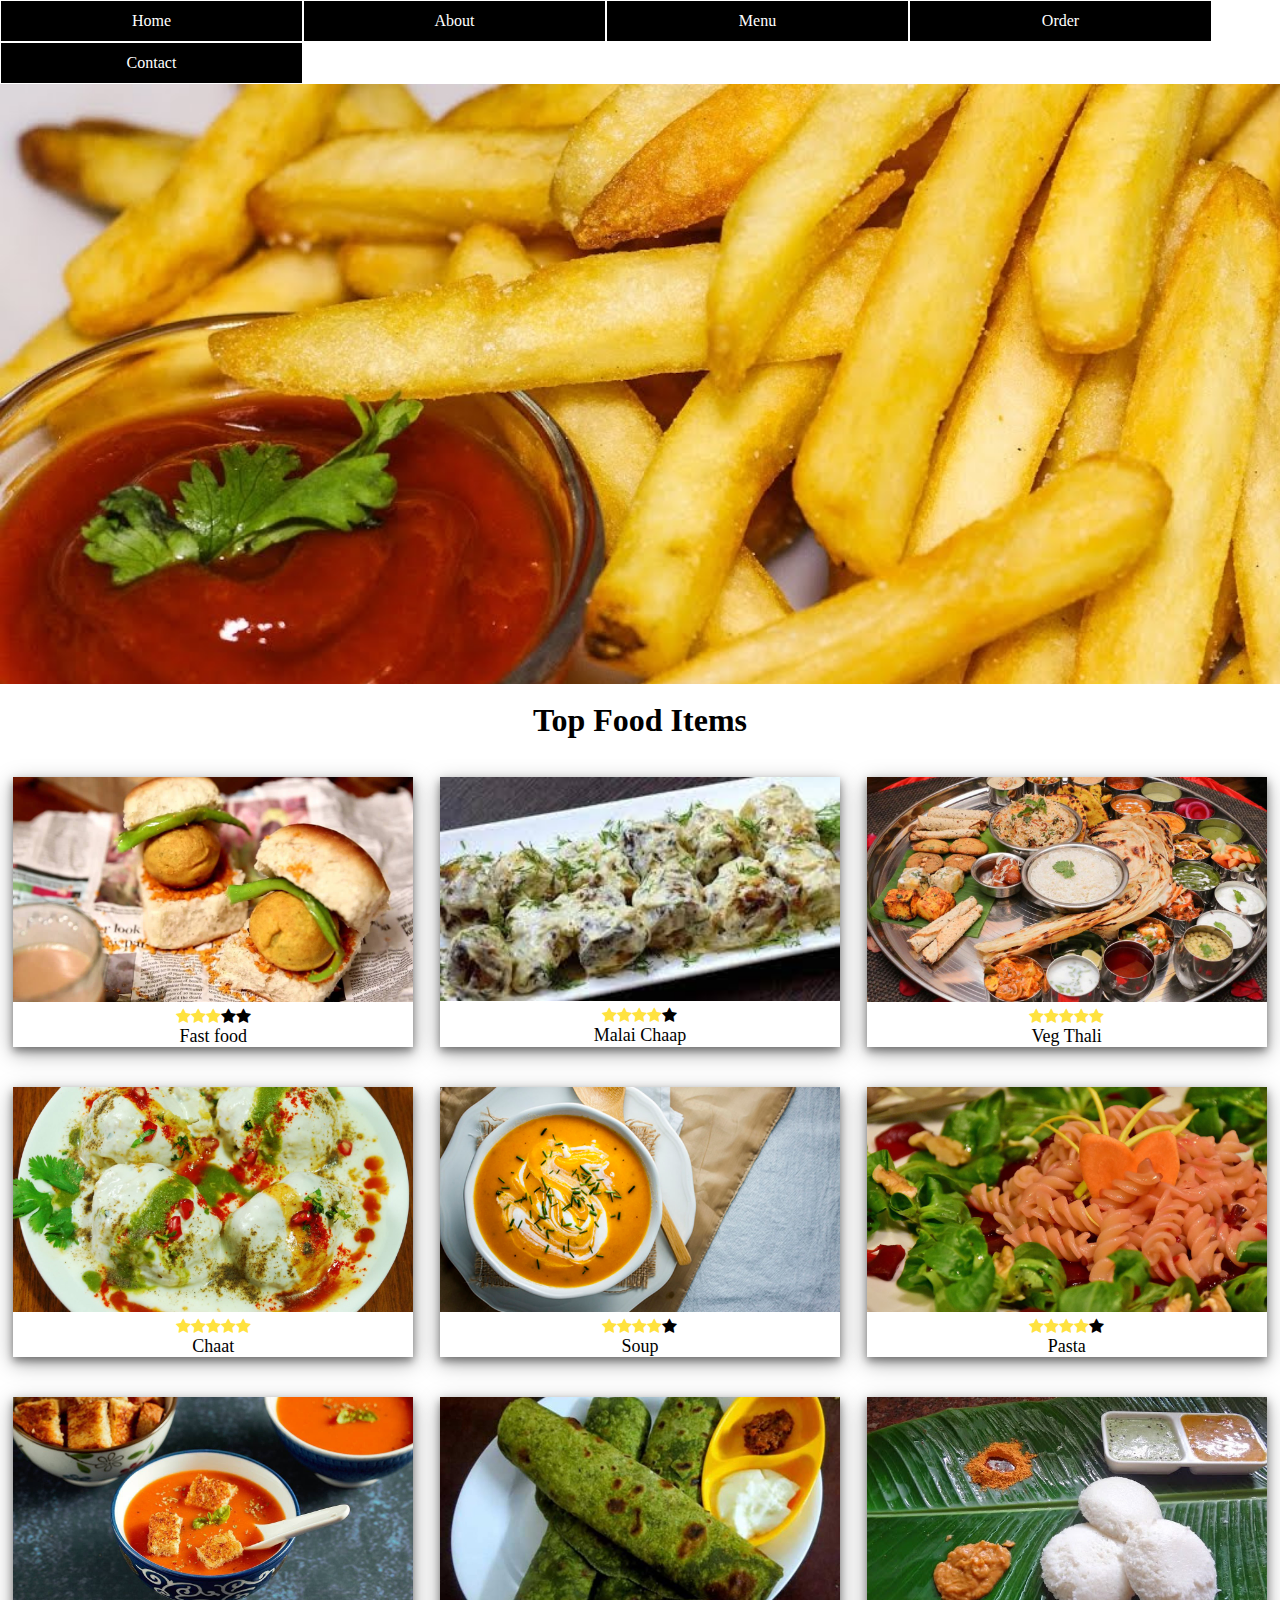
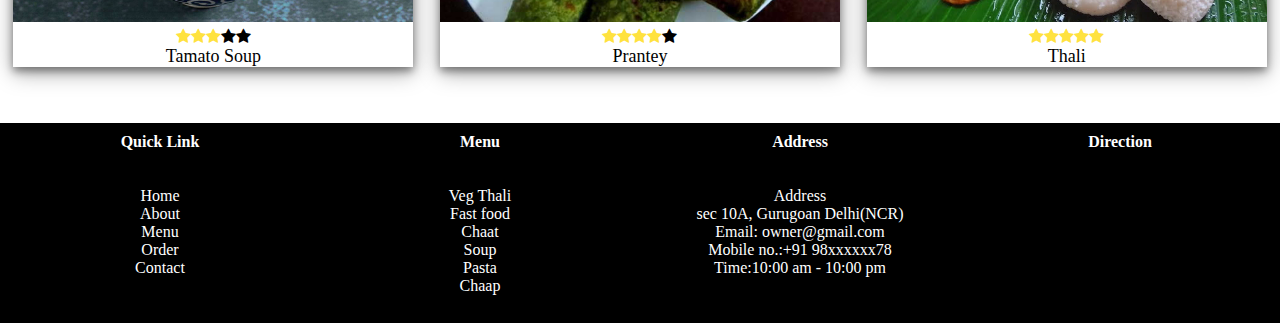
<file: index.html>
<!DOCTYPE html>
<html lang="en">
<head>
    <title>Aanpurna</title>
    <link rel="stylesheet" href="external.css">
    <link rel="stylesheet" href="slider.css">
    <link rel="stylesheet" href="top_cat.css">
    <link rel="stylesheet" href="footer.css">
    <link rel="stylesheet" href="https://cdnjs.cloudflare.com/ajax/libs/font-awesome/4.7.0/css/font-awesome.min.css">
    <link rel="icon" href="Aanapurna/logo.ico" type="image/ico" size="16x16">
    <script>
        window.onload=function()
        {
            document.getElementById('preloader').style.display="none";
            document.getElementById('Content').style.display="block";
        }
    </script>
    <style>
        #preloader
        {
            border: 0px solid red;
            position: absolute;
            margin: auto;
            top: 0;
            bottom: 0;
            left: 0;
            right: 0;
            width: 600px;
            height: 600px;
        }
        #loader img
        {
            width: 600px;
        }
        #Content
        {
            display: none;
        }
        #Content img
        {
            width: 100%;
        }
    </style>
</head>
<body>
    <div id="preloader">
        <img src="Aanapurna/preloader.gif">
    </div>
    <div id="content">
<!--code for external.css-->    
    <div id="Menu">
        <ul>
            <li><a href="index.html">Home</a></li>
            <li><a href="about.html">About</a></li>
            <li><a href="#">Menu</a>
                <ul>
                    <li><a href="Vegthali.html">Veg Thali</a></li>
                    <li><a href="fastfood.html">Fast Food</a></li>
                    <li><a href="chaat.html">Chaat</a></li>
                    <li><a href="soup.html">Soup</a></li>
                    <li><a href="pasta.html">Pasta</a></li>
                    <li><a href="Chaap.html">chaap</a></li>
                </ul>     
            
            </li>
            <li><a href="order.html">Order</a></li>
            <li><a href="#">Contact</a></li>
    </div>
    <!--End code for external.css-->   
    
    <!--code for slider.css-->

    <div id="Outerbox">
        <div id="Sliderbox">
            <img src="fast8.jpg">
            <img src="fast2.jpg">
            <img src="fast3.jpg">
            <img src="pasta5.jpg">
        </div>
        </div>   
    <!--code for slider.css-->

<br>    
<h1 align="center">Top Food Items</h1>
<br>

    <!--code for top_cat.css-->
    <div class="top_cat">
        <div class="top_cat_pro"><img src="fast6.jpg">
            <div class="Starr">
         <span class="fa fa-star checked"></span>
         <span class="fa fa-star checked"></span>
         <span class="fa fa-star checked"></span>
         <span class="fa fa-star"></span>
         <span class="fa fa-star"></span></div>
         <div class="title">
             <p>Fast food</p>
         </div>
        </div>
        <div class="top_cat_pro"><img src="soya  chaap1.jfif">
            <div class="Starr">
                <span class="fa fa-star checked"></span>
                <span class="fa fa-star checked"></span>
                <span class="fa fa-star checked"></span>
                <span class="fa fa-star checked"></span>
                <span class="fa fa-star"></span></div>
                <div class="title">
                    <p>Malai Chaap</p>
                </div>
        </div>
        <div class="top_cat_pro"><img src="Aanapurna/8.jpg">
            <div class="Starr">
                <span class="fa fa-star checked"></span>
                <span class="fa fa-star checked"></span>
                <span class="fa fa-star checked"></span>
                <span class="fa fa-star checked"></span>
                <span class="fa fa-star checked"></span></div>
                <div class="title">
                    <p>Veg Thali</p>
                </div>
        </div>
    </div>

    <div class="top_cat">
        <div class="top_cat_pro"><img src="Aanapurna/ch6.jpg">
            <div class="Starr">
                <span class="fa fa-star checked"></span>
                <span class="fa fa-star checked"></span>
                <span class="fa fa-star checked"></span>
                <span class="fa fa-star checked"></span>
                <span class="fa fa-star checked"></span></div>
                <div class="title">
                    <p>Chaat</p>
                </div>
        </div>
        <div class="top_cat_pro"><img src="Aanapurna/s1.jpg">
            <div class="Starr">
                <span class="fa fa-star checked"></span>
                <span class="fa fa-star checked"></span>
                <span class="fa fa-star checked"></span>
                <span class="fa fa-star checked"></span>
                <span class="fa fa-star"></span></div>
                <div class="title">
                    <p>Soup</p>
                </div>
        </div>
        <div class="top_cat_pro"><img src="Aanapurna/pasta2.jpg">
            <div class="Starr">
                <span class="fa fa-star checked"></span>
                <span class="fa fa-star checked"></span>
                <span class="fa fa-star checked"></span>
                <span class="fa fa-star checked"></span>
                <span class="fa fa-star"></span></div>
                <div class="title">
                    <p>Pasta</p>
                </div>
            </div>
        </div>
        <div class="top_cat">
            <div class="top_cat_pro"><img src="Aanapurna/s3.jpg">
                <div class="Starr">
             <span class="fa fa-star checked"></span>
             <span class="fa fa-star checked"></span>
             <span class="fa fa-star checked"></span>
             <span class="fa fa-star"></span>
             <span class="fa fa-star"></span></div>
             <div class="title">
                 <p>Tamato Soup</p>
             </div>
            </div>
            <div class="top_cat_pro"><img src="Aanapurna/para5.jpg">
                <div class="Starr">
                    <span class="fa fa-star checked"></span>
                    <span class="fa fa-star checked"></span>
                    <span class="fa fa-star checked"></span>
                    <span class="fa fa-star checked"></span>
                    <span class="fa fa-star"></span></div>
                    <div class="title">
                        <p>Prantey</p>
                    </div>
            </div>
            <div class="top_cat_pro"><img src="Aanapurna/fast7.jpg">
                <div class="Starr">
                    <span class="fa fa-star checked"></span>
                    <span class="fa fa-star checked"></span>
                    <span class="fa fa-star checked"></span>
                    <span class="fa fa-star checked"></span>
                    <span class="fa fa-star checked"></span></div>
                    <div class="title">
                        <p>Thali</p>
                    </div>
            </div>
        </div>
    <!--end code for top_cat.css--> 
   <br>
   <br>
    <!--code for footer-->
    <div class="footer">
      <div class="footerb">
          <b>Quick Link</b>
          <br><br><br>
          Home<br>
          About<br>
          Menu<br>
          Order<br>
          Contact<br>
      </div>

      <div class="footerb">
        <b>Menu</b>
        <br><br><br>
        Veg Thali<br>
        Fast food<br>
        Chaat<br>
        Soup<br>
        Pasta<br>
        Chaap<br>
      </div>

      <div class="footerb">
        <b>Address</b>
        <br><br><br>
        Address<br>
        sec 10A, Gurugoan Delhi(NCR)<br>
        Email: owner@gmail.com<br>
        Mobile no.:+91 98xxxxxx78<br>
        Time:10:00 am - 10:00 pm<br>
      </div>

      <div class="footerb">
        <b>Direction</b>
        <br><br>
        <iframe src="https://www.google.com/maps/embed?pb=!1m18!1m12!1m3!1d3444.0759445464155!2d77.00237766503214!3d28.44868373249066!2m3!1f0!2f0!3f0!3m2!1i1024!2i768!4f13.1!3m3!1m2!1s0x390d178ea85339f7%3A0xb586565052132dc!2sHousing%20Board%20Colony%2C%20Sector%2010A%2C%20Gurugram%2C%20Haryana%20122001!5e1!3m2!1sen!2sin!4v1634566212644!5m2!1sen!2sin" width="100%" height="145px" style="border:0;" allowfullscreen="" loading="lazy"></iframe>
      </div>
    </div>
    <!--end code for footer-->
    </div>
</body>
</html>
</file>
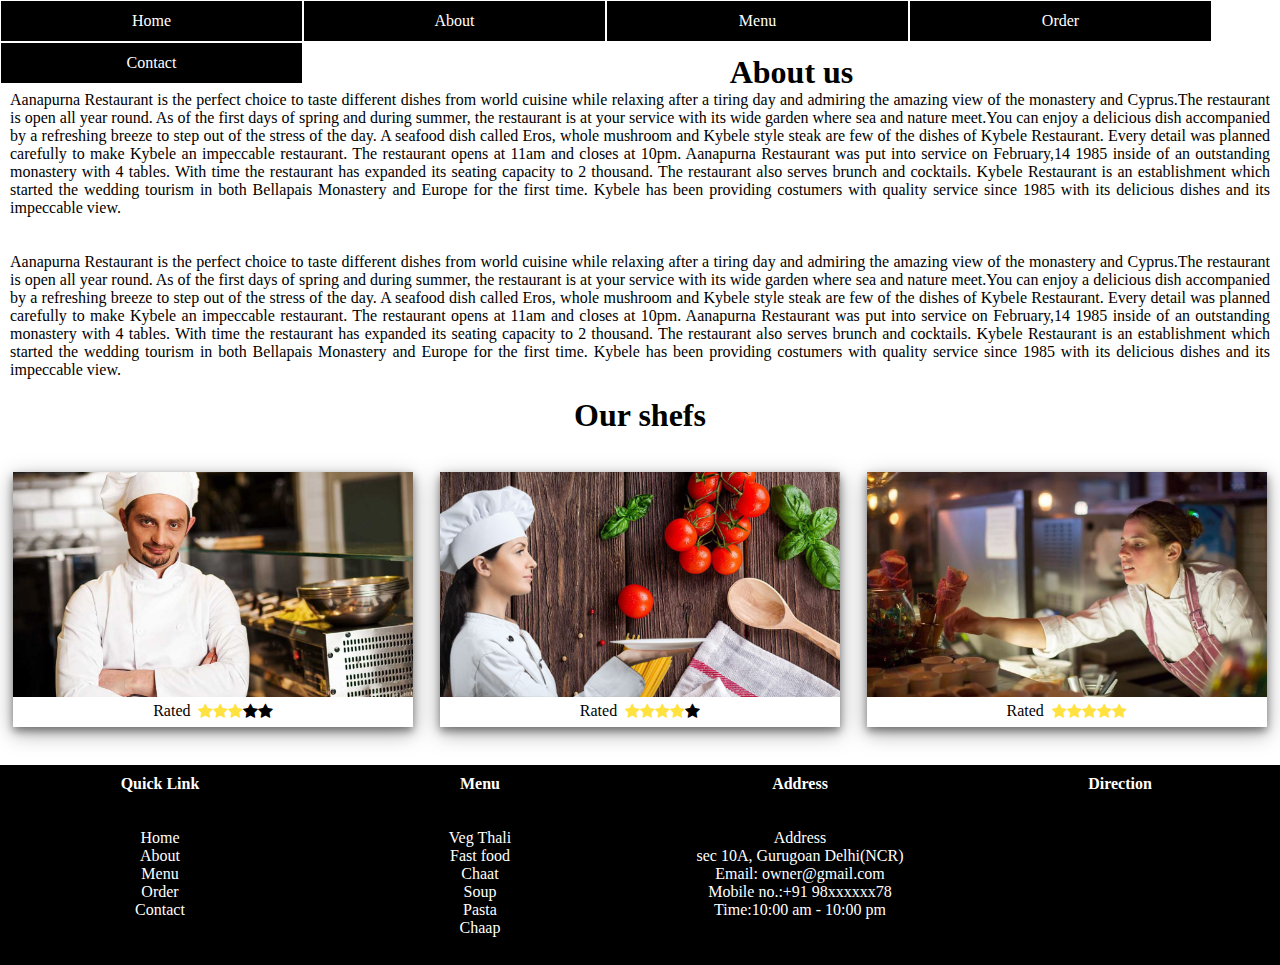
<file: about.html>
<!DOCTYPE html>
<html lang="en">
<head>
    <title>Aanpurna</title>
    <link rel="stylesheet" href="external.css">
    <link rel="stylesheet" href="footer.css">
    <link rel="stylesheet" href="about.css">
    <link rel="stylesheet" href="https://cdnjs.cloudflare.com/ajax/libs/font-awesome/4.7.0/css/font-awesome.min.css">
    <link rel="icon" href="Aanapurna/logo.ico" type="image/ico" size="16x16">
</head>
<body>
<!--code for external.css-->    
    <div id="Menu">
        <ul>
            <li><a href="index.html">Home</a></li>
            <li><a href="about.html">About</a></li>
            <li><a href="#">Menu</a>
                <ul>
                    <li><a href="Vegthali.html">Veg Thali</a></li>
                    <li><a href="fastfood.html">Fast Food</a></li>
                    <li><a href="chaat.html">Chaat</a></li>
                    <li><a href="soup.html">Soup</a></li>
                    <li><a href="pasta.html">Pasta</a></li>
                    <li><a href="Chaap.html">chaap</a></li>
                </ul>     
            
            </li>
            <li><a href="order.html">Order</a></li>
            <li><a href="#">Contact</a></li>
    </div>
     <!--End code for external.css-->  
     <br>
     <br>
     <br>
     <h1 align="center">About us</h1>

     <p>
        Aanapurna Restaurant is the perfect choice to taste different dishes from world cuisine while relaxing after a tiring day and admiring the amazing view of the monastery and Cyprus.The restaurant is open all year round. As of the first days of spring and during summer, the restaurant is at your service with its wide garden where sea and nature meet.You can enjoy a delicious dish accompanied by a refreshing breeze to step out of the stress of the day. A seafood dish called Eros, whole mushroom and Kybele style steak are few of the dishes of Kybele Restaurant. Every detail was planned carefully to make Kybele an impeccable restaurant. The restaurant opens at 11am and closes at 10pm.
        Aanapurna Restaurant was put into service on February,14 1985 inside of an outstanding monastery with 4 tables. With time the restaurant has expanded its seating capacity to 2 thousand. The restaurant also serves brunch and cocktails. Kybele Restaurant is an establishment which started the wedding tourism in both Bellapais Monastery and Europe for the first time. Kybele has been providing costumers with quality service since 1985 with its delicious dishes and its impeccable view.
     </p>
     <br>
     <br>
     <p>
        Aanapurna Restaurant is the perfect choice to taste different dishes from world cuisine while relaxing after a tiring day and admiring the amazing view of the monastery and Cyprus.The restaurant is open all year round. As of the first days of spring and during summer, the restaurant is at your service with its wide garden where sea and nature meet.You can enjoy a delicious dish accompanied by a refreshing breeze to step out of the stress of the day. A seafood dish called Eros, whole mushroom and Kybele style steak are few of the dishes of Kybele Restaurant. Every detail was planned carefully to make Kybele an impeccable restaurant. The restaurant opens at 11am and closes at 10pm.
        Aanapurna Restaurant was put into service on February,14 1985 inside of an outstanding monastery with 4 tables. With time the restaurant has expanded its seating capacity to 2 thousand. The restaurant also serves brunch and cocktails. Kybele Restaurant is an establishment which started the wedding tourism in both Bellapais Monastery and Europe for the first time. Kybele has been providing costumers with quality service since 1985 with its delicious dishes and its impeccable view.
     </p>

     <br>
     <h1 align="center">Our shefs</h1>
     <br>

     <div class="top_cat">
        <div class="top_cat_pro"><img src="Aanapurna/shef1.jpg">
            <div class="Starr">
                Rated &nbsp
         <span class="fa fa-star checked"></span>
         <span class="fa fa-star checked"></span>
         <span class="fa fa-star checked"></span>
         <span class="fa fa-star"></span>
         <span class="fa fa-star"></span></div>
        </div>
        <div class="top_cat_pro"><img src="Aanapurna/shef2.jpg">
            <div class="Starr">
                Rated &nbsp
                <span class="fa fa-star checked"></span>
                <span class="fa fa-star checked"></span>
                <span class="fa fa-star checked"></span>
                <span class="fa fa-star checked"></span>
                <span class="fa fa-star"></span></div>
        </div>
        <div class="top_cat_pro"><img src="Aanapurna/shef3.jpg">
            <div class="Starr">
                Rated &nbsp
                <span class="fa fa-star checked"></span>
                <span class="fa fa-star checked"></span>
                <span class="fa fa-star checked"></span>
                <span class="fa fa-star checked"></span>
                <span class="fa fa-star checked"></span></div>
        </div>
    </div>
    <br>
    <!--code for footer-->
    <div class="footer">
      <div class="footerb">
          <b>Quick Link</b>
          <br><br><br>
          Home<br>
          About<br>
          Menu<br>
          Order<br>
          Contact<br>
      </div>

      <div class="footerb">
        <b>Menu</b>
        <br><br><br>
        Veg Thali<br>
        Fast food<br>
        Chaat<br>
        Soup<br>
        Pasta<br>
        Chaap<br>
      </div>

      <div class="footerb">
        <b>Address</b>
        <br><br><br>
        Address<br>
        sec 10A, Gurugoan Delhi(NCR)<br>
        Email: owner@gmail.com<br>
        Mobile no.:+91 98xxxxxx78<br>
        Time:10:00 am - 10:00 pm<br>
      </div>

      <div class="footerb">
        <b>Direction</b>
        <br><br>
        <iframe src="https://www.google.com/maps/embed?pb=!1m18!1m12!1m3!1d3444.0759445464155!2d77.00237766503214!3d28.44868373249066!2m3!1f0!2f0!3f0!3m2!1i1024!2i768!4f13.1!3m3!1m2!1s0x390d178ea85339f7%3A0xb586565052132dc!2sHousing%20Board%20Colony%2C%20Sector%2010A%2C%20Gurugram%2C%20Haryana%20122001!5e1!3m2!1sen!2sin!4v1634566212644!5m2!1sen!2sin" width="100%" height="145px" style="border:0;" allowfullscreen="" loading="lazy"></iframe>
      </div>
    </div>
    <!--end code for footer-->
     </body>
     </html>
</file>
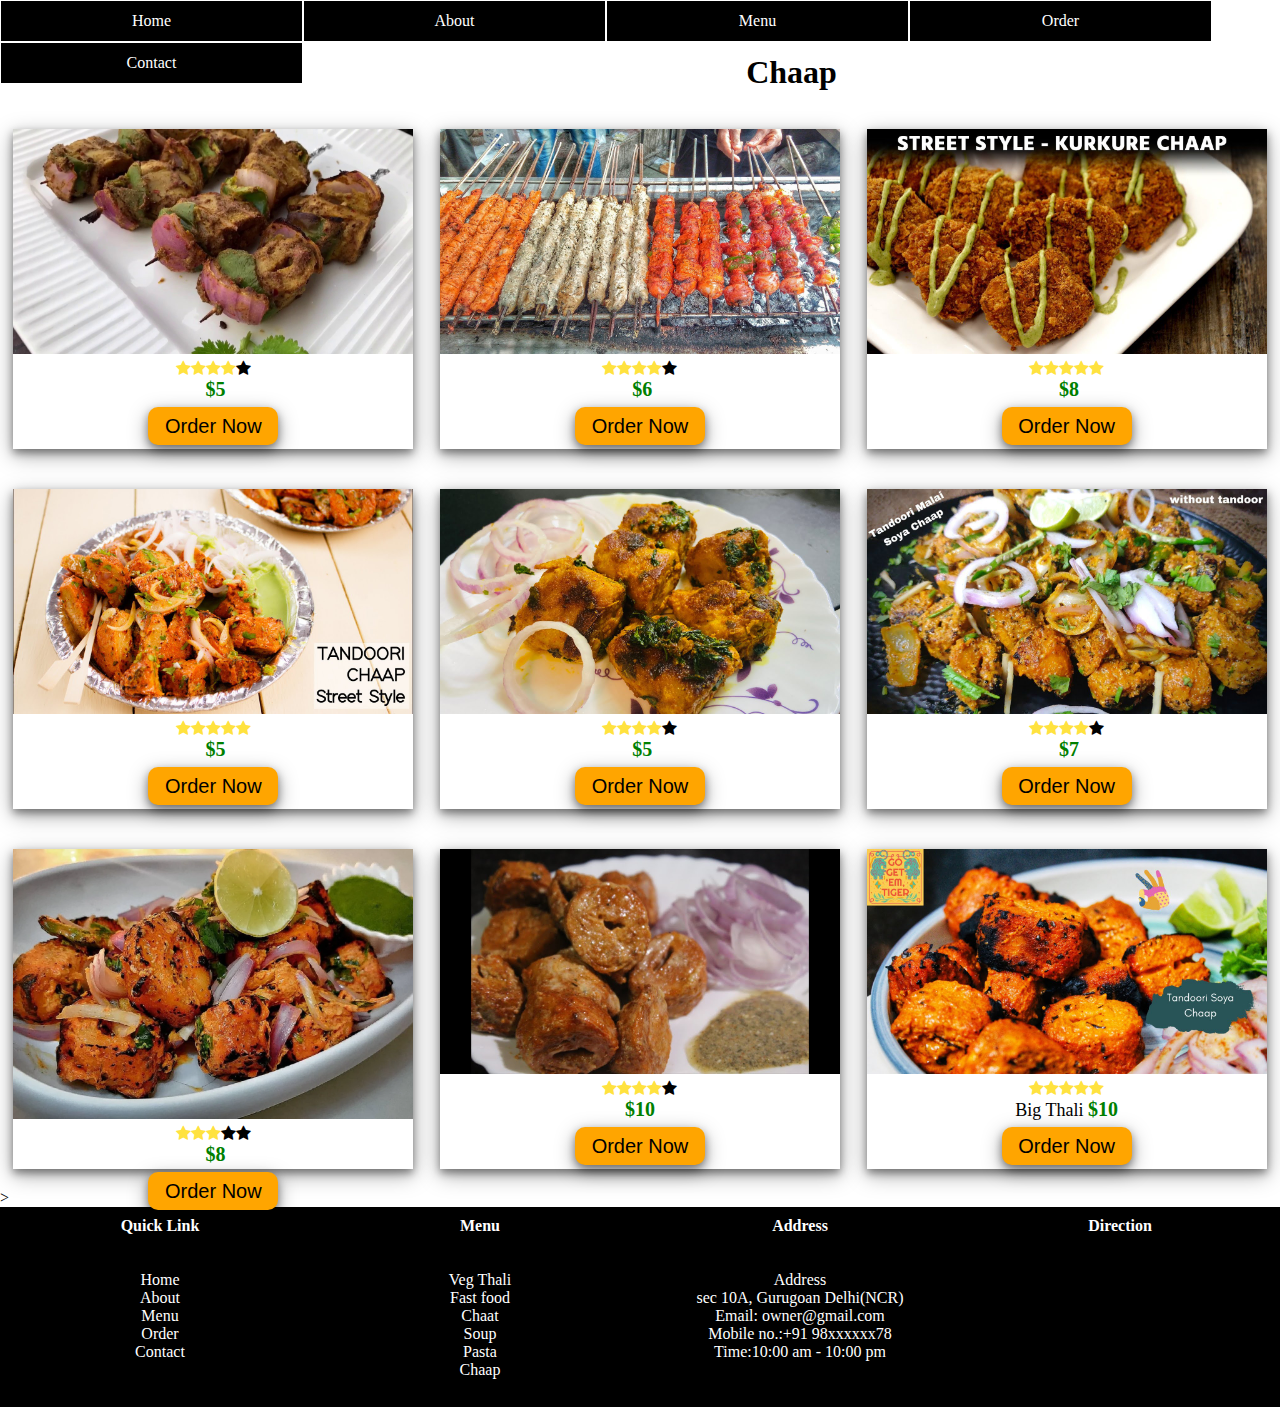
<file: Chaap.html>
<!DOCTYPE html>
<html lang="en">
<head>
    <title>Aanpurna</title>
    <link rel="stylesheet" href="external.css">
    <link rel="stylesheet" href="footer.css">
    <link rel="stylesheet" href="pasta.css">
    <link rel="stylesheet" href="https://cdnjs.cloudflare.com/ajax/libs/font-awesome/4.7.0/css/font-awesome.min.css">
    <link rel="icon" href="Aanapurna/logo.ico" type="image/ico" size="16x16">
</head>
<body>
<!--code for external.css-->    
    <div id="Menu">
        <ul>
            <li><a href="index.html">Home</a></li>
            <li><a href="about.html">About</a></li>
            <li><a href="#">Menu</a>
                <ul>
                    <li><a href="Vegthali.html">Veg Thali</a></li>
                    <li><a href="fastfood.html">Fast Food</a></li>
                    <li><a href="chaat.html">Chaat</a></li>
                    <li><a href="soup.html">Soup</a></li>
                    <li><a href="pasta.html">Pasta</a></li>
                    <li><a href="Chaap.html">chaap</a></li>
                </ul>     
            
            </li>
            <li><a href="order.html">Order</a></li>
            <li><a href="#">Contact</a></li>
    </div>
     <!--End code for external.css-->  
     <br>
     <br>
     <br>
     <h1 align="center">Chaap</h1>

<br>
     <!--code for top_cat.css-->
     <div class="top_cat">
        <div class="top_cat_pro"><img src="Aanapurna/c1.jpg">
            <div class="Starr">
         <span class="fa fa-star checked"></span>
         <span class="fa fa-star checked"></span>
         <span class="fa fa-star checked"></span>
         <span class="fa fa-star checked"></span>
         <span class="fa fa-star"></span></div>
         <div class="title">
             <p> &nbsp<b>$5</b></p>
         </div>
         <div class="btn">
            <a href="order.html"><input type="button" value="Order Now"></a>
            </div>
        </div>
        <div class="top_cat_pro"><img src="Aanapurna/c2.jpg">
            <div class="Starr">
                <span class="fa fa-star checked"></span>
                <span class="fa fa-star checked"></span>
                <span class="fa fa-star checked"></span>
                <span class="fa fa-star checked"></span>
                <span class="fa fa-star"></span></div>
                <div class="title">
                    <p> &nbsp;<b>$6</b></p>
                </div>
                <div class="btn">
                    <a href="order.html"><input type="button" value="Order Now"></a>
                    </div>
        </div>
        <div class="top_cat_pro"><img src="Aanapurna/c3.jpg">
            <div class="Starr">
                <span class="fa fa-star checked"></span>
                <span class="fa fa-star checked"></span>
                <span class="fa fa-star checked"></span>
                <span class="fa fa-star checked"></span>
                <span class="fa fa-star checked"></span></div>
                <div class="title">
                    <p> &nbsp;<b>$8</b></p>
                </div>
                <div class="btn">
                    <a href="order.html"><input type="button" value="Order Now"></a>
                    </div>
        </div>
    </div>

    <div class="top_cat">
        <div class="top_cat_pro"><img src="Aanapurna/c4.jpg">
            <div class="Starr">
                <span class="fa fa-star checked"></span>
                <span class="fa fa-star checked"></span>
                <span class="fa fa-star checked"></span>
                <span class="fa fa-star checked"></span>
                <span class="fa fa-star checked"></span></div>
                <div class="title">
                    <p> &nbsp;<b>$5</b></p>
                </div>
                <div class="btn">
                    <a href="order.html"><input type="button" value="Order Now"></a>
                    </div>
        </div>
        <div class="top_cat_pro"><img src="Aanapurna/c5.jpg">
            <div class="Starr">
                <span class="fa fa-star checked"></span>
                <span class="fa fa-star checked"></span>
                <span class="fa fa-star checked"></span>
                <span class="fa fa-star checked"></span>
                <span class="fa fa-star"></span></div>
                <div class="title">
                    <p> &nbsp;<b>$5</b></p>
                </div>
                <div class="btn">
                    <a href="order.html"><input type="button" value="Order Now"></a>
                    </div>
        </div>
        <div class="top_cat_pro"><img src="Aanapurna/c6.jpg">
            <div class="Starr">
                <span class="fa fa-star checked"></span>
                <span class="fa fa-star checked"></span>
                <span class="fa fa-star checked"></span>
                <span class="fa fa-star checked"></span>
                <span class="fa fa-star"></span></div>
                <div class="title">
                    <p> &nbsp;<b>$7</b></p>
                </div>
                <div class="btn">
                    <a href="order.html"><input type="button" value="Order Now"></a>
                    </div>
            </div>
        </div>
        <div class="top_cat">
            <div class="top_cat_pro"><img src="Aanapurna/c7.webp">
                <div class="Starr">
             <span class="fa fa-star checked"></span>
             <span class="fa fa-star checked"></span>
             <span class="fa fa-star checked"></span>
             <span class="fa fa-star"></span>
             <span class="fa fa-star"></span></div>
             <div class="title">
                 <p> &nbsp;<b>$8</b></p>
             </div>
             <div class="btn">
                <a href="order.html"><input type="button" value="Order Now"></a>
                </div>
            </div>
            <div class="top_cat_pro"><img src="Aanapurna/c8.jpg">
                <div class="Starr">
                    <span class="fa fa-star checked"></span>
                    <span class="fa fa-star checked"></span>
                    <span class="fa fa-star checked"></span>
                    <span class="fa fa-star checked"></span>
                    <span class="fa fa-star"></span></div>
                    <div class="title">
                        <p> <b>$10</b></p>
                    </div>
                    <div class="btn">
                        <a href="order.html"><input type="button" value="Order Now"></a>
                        </div>
            </div>
            <div class="top_cat_pro"><img src="Aanapurna/c9.jpg">
                <div class="Starr">
                    <span class="fa fa-star checked"></span>
                    <span class="fa fa-star checked"></span>
                    <span class="fa fa-star checked"></span>
                    <span class="fa fa-star checked"></span>
                    <span class="fa fa-star checked"></span></div>
                    <div class="title">
                        <p>Big Thali <b>$10</b></p>
                    </div>
                    <div class="btn">
                        <a href="order.html"><input type="button" value="Order Now"></a>
                        </div>
            </div>
        </div>>

     <br>
    <!--code for footer-->
    <div class="footer">
      <div class="footerb">
          <b>Quick Link</b>
          <br><br><br>
          Home<br>
          About<br>
          Menu<br>
          Order<br>
          Contact<br>
      </div>

      <div class="footerb">
        <b>Menu</b>
        <br><br><br>
        Veg Thali<br>
        Fast food<br>
        Chaat<br>
        Soup<br>
        Pasta<br>
        Chaap<br>
      </div>

      <div class="footerb">
        <b>Address</b>
        <br><br><br>
        Address<br>
        sec 10A, Gurugoan Delhi(NCR)<br>
        Email: owner@gmail.com<br>
        Mobile no.:+91 98xxxxxx78<br>
        Time:10:00 am - 10:00 pm<br>
      </div>

      <div class="footerb">
        <b>Direction</b>
        <br><br>
        <iframe src="https://www.google.com/maps/embed?pb=!1m18!1m12!1m3!1d3444.0759445464155!2d77.00237766503214!3d28.44868373249066!2m3!1f0!2f0!3f0!3m2!1i1024!2i768!4f13.1!3m3!1m2!1s0x390d178ea85339f7%3A0xb586565052132dc!2sHousing%20Board%20Colony%2C%20Sector%2010A%2C%20Gurugram%2C%20Haryana%20122001!5e1!3m2!1sen!2sin!4v1634566212644!5m2!1sen!2sin" width="100%" height="145px" style="border:0;" allowfullscreen="" loading="lazy"></iframe>
      </div>
    </div>
    <!--end code for footer-->
     </body>
     </html>
</file>
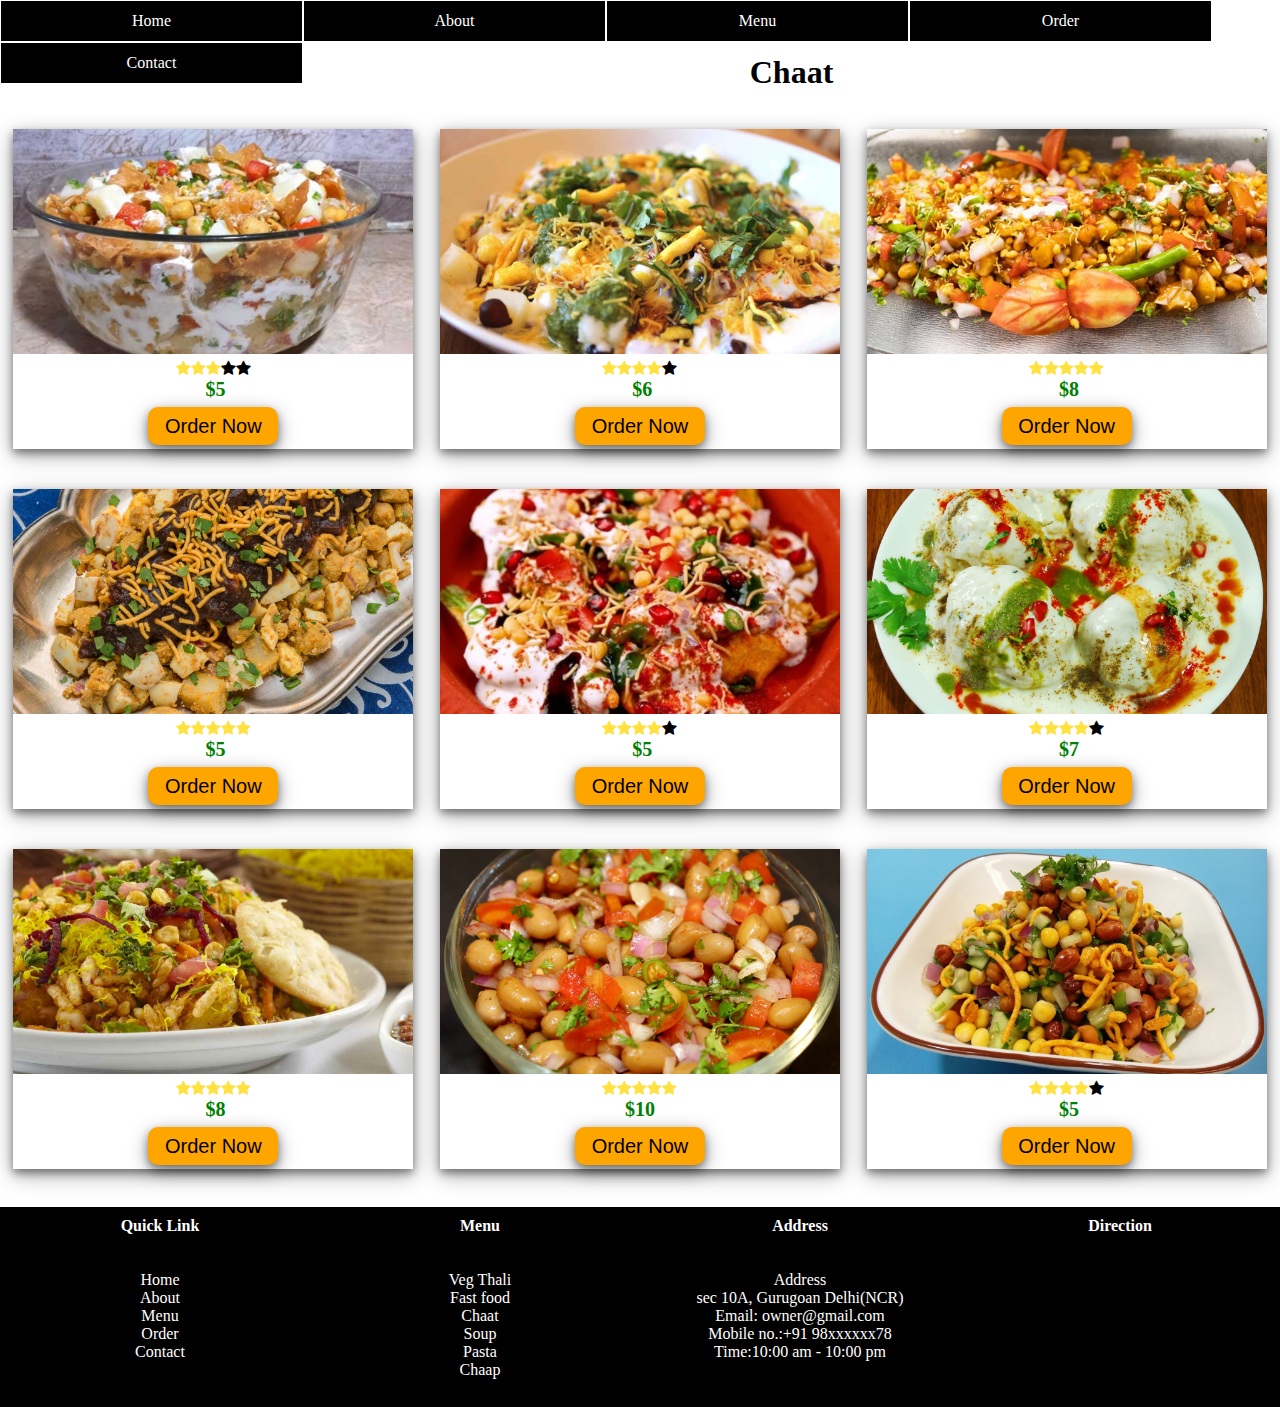
<file: chaat.html>
<!DOCTYPE html>
<html lang="en">
<head>
    <title>Aanpurna</title>
    <link rel="stylesheet" href="external.css">
    <link rel="stylesheet" href="footer.css">
    <link rel="stylesheet" href="chaat.css">
    <link rel="stylesheet" href="https://cdnjs.cloudflare.com/ajax/libs/font-awesome/4.7.0/css/font-awesome.min.css">
    <link rel="icon" href="Aanapurna/logo.ico" type="image/ico" size="16x16">
</head>
<body>
<!--code for external.css-->    
    <div id="Menu">
        <ul>
            <li><a href="index.html">Home</a></li>
            <li><a href="about.html">About</a></li>
            <li><a href="#">Menu</a>
                <ul>
                    <li><a href="Vegthali.html">Veg Thali</a></li>
                    <li><a href="fastfood.html">Fast Food</a></li>
                    <li><a href="chaat.html">Chaat</a></li>
                    <li><a href="soup.html">Soup</a></li>
                    <li><a href="pasta.html">Pasta</a></li>
                    <li><a href="Chaap.html">chaap</a></li>
                </ul>     
            
            </li>
            <li><a href="order.html">Order</a></li>
            <li><a href="#">Contact</a></li>
    </div>
     <!--End code for external.css-->  
     <br>
     <br>
     <br>
     <h1 align="center">Chaat</h1>
     <br>

     <!--code for top_cat.css-->
    <div class="top_cat">
        <div class="top_cat_pro"><img src="Aanapurna/ch1.jpg">
            <div class="Starr">
         <span class="fa fa-star checked"></span>
         <span class="fa fa-star checked"></span>
         <span class="fa fa-star checked"></span>
         <span class="fa fa-star"></span>
         <span class="fa fa-star"></span></div>
         <div class="title">
             <p> &nbsp<b>$5</b></p>
         </div>
         <div class="btn">
            <a href="order.html"><input type="button" value="Order Now"></a>
         </div>
        </div>
        <div class="top_cat_pro"><img src="Aanapurna/ch2.jpg">
            <div class="Starr">
                <span class="fa fa-star checked"></span>
                <span class="fa fa-star checked"></span>
                <span class="fa fa-star checked"></span>
                <span class="fa fa-star checked"></span>
                <span class="fa fa-star"></span></div>
                <div class="title">
                    <p> &nbsp;<b>$6</b></p>
                </div>
                <div class="btn">
                    <a href="order.html"><input type="button" value="Order Now"></a>
                    </div>
        </div>
        <div class="top_cat_pro"><img src="Aanapurna/ch3.jpg">
            <div class="Starr">
                <span class="fa fa-star checked"></span>
                <span class="fa fa-star checked"></span>
                <span class="fa fa-star checked"></span>
                <span class="fa fa-star checked"></span>
                <span class="fa fa-star checked"></span></div>
                <div class="title">
                    <p> &nbsp;<b>$8</b></p>
                </div>
                <div class="btn">
                    <a href="order.html"><input type="button" value="Order Now"></a>
                    </div>
        </div>
    </div>

    <div class="top_cat">
        <div class="top_cat_pro"><img src="Aanapurna/ch4.jpg">
            <div class="Starr">
                <span class="fa fa-star checked"></span>
                <span class="fa fa-star checked"></span>
                <span class="fa fa-star checked"></span>
                <span class="fa fa-star checked"></span>
                <span class="fa fa-star checked"></span></div>
                <div class="title">
                    <p> &nbsp;<b>$5</b></p>
                </div>
                <div class="btn">
                    <a href="order.html"><input type="button" value="Order Now"></a>
                    </div>
        </div>
        <div class="top_cat_pro"><img src="Aanapurna/ch5.jpg">
            <div class="Starr">
                <span class="fa fa-star checked"></span>
                <span class="fa fa-star checked"></span>
                <span class="fa fa-star checked"></span>
                <span class="fa fa-star checked"></span>
                <span class="fa fa-star"></span></div>
                <div class="title">
                    <p> &nbsp;<b>$5</b></p>
                </div>
                <div class="btn">
                    <a href="order.html"><input type="button" value="Order Now"></a>
                    </div>
        </div>
        <div class="top_cat_pro"><img src="Aanapurna/ch6.jpg">
            <div class="Starr">
                <span class="fa fa-star checked"></span>
                <span class="fa fa-star checked"></span>
                <span class="fa fa-star checked"></span>
                <span class="fa fa-star checked"></span>
                <span class="fa fa-star"></span></div>
                <div class="title">
                    <p> &nbsp;<b>$7</b></p>
                </div>   
                <div class="btn">
                    <a href="order.html"><input type="button" value="Order Now"></a>
                    </div>
            </div>
        </div>
        <div class="top_cat">
            <div class="top_cat_pro"><img src="Aanapurna/ch7.jpg">
                <div class="Starr">
                    <span class="fa fa-star checked"></span>
                    <span class="fa fa-star checked"></span>
                    <span class="fa fa-star checked"></span>
                    <span class="fa fa-star checked"></span>
                    <span class="fa fa-star checked"></span></div>
                    <div class="title">
                        <p> &nbsp;<b>$8</b></p>
                    </div>
                    <div class="btn">
                        <a href="order.html"><input type="button" value="Order Now"></a>
                        </div>
            </div>
            <div class="top_cat_pro"><img src="Aanapurna/ch8.jpg">
                <div class="Starr">
                    <span class="fa fa-star checked"></span>
                    <span class="fa fa-star checked"></span>
                    <span class="fa fa-star checked"></span>
                    <span class="fa fa-star checked"></span>
                    <span class="fa fa-star checked"></span></div>
                    <div class="title">
                        <p> <b>$10</b></p>
                    </div>
                    <div class="btn">
                        <a href="order.html"><input type="button" value="Order Now"></a>
                        </div>
            </div>
            <div class="top_cat_pro"><img src="Aanapurna/ch9.jpg">
                <div class="Starr">
                    <span class="fa fa-star checked"></span>
                    <span class="fa fa-star checked"></span>
                    <span class="fa fa-star checked"></span>
                    <span class="fa fa-star checked"></span>
                    <span class="fa fa-star"></span></div>
                    <div class="title">
                        <p> &nbsp;<b>$5</b></p>
                    </div>
                    <div class="btn">
                        <a href="order.html"><input type="button" value="Order Now"></a>
                        </div>
                </div>
            </div>

     <br>
    <!--code for footer-->
    <div class="footer">
      <div class="footerb">
          <b>Quick Link</b>
          <br><br><br>
          Home<br>
          About<br>
          Menu<br>
          Order<br>
          Contact<br>
      </div>

      <div class="footerb">
        <b>Menu</b>
        <br><br><br>
        Veg Thali<br>
        Fast food<br>
        Chaat<br>
        Soup<br>
        Pasta<br>
        Chaap<br>
      </div>

      <div class="footerb">
        <b>Address</b>
        <br><br><br>
        Address<br>
        sec 10A, Gurugoan Delhi(NCR)<br>
        Email: owner@gmail.com<br>
        Mobile no.:+91 98xxxxxx78<br>
        Time:10:00 am - 10:00 pm<br>
      </div>

      <div class="footerb">
        <b>Direction</b>
        <br><br>
        <iframe src="https://www.google.com/maps/embed?pb=!1m18!1m12!1m3!1d3444.0759445464155!2d77.00237766503214!3d28.44868373249066!2m3!1f0!2f0!3f0!3m2!1i1024!2i768!4f13.1!3m3!1m2!1s0x390d178ea85339f7%3A0xb586565052132dc!2sHousing%20Board%20Colony%2C%20Sector%2010A%2C%20Gurugram%2C%20Haryana%20122001!5e1!3m2!1sen!2sin!4v1634566212644!5m2!1sen!2sin" width="100%" height="145px" style="border:0;" allowfullscreen="" loading="lazy"></iframe>
      </div>
    </div>
    <!--end code for footer-->
     </body>
     </html>
</file>
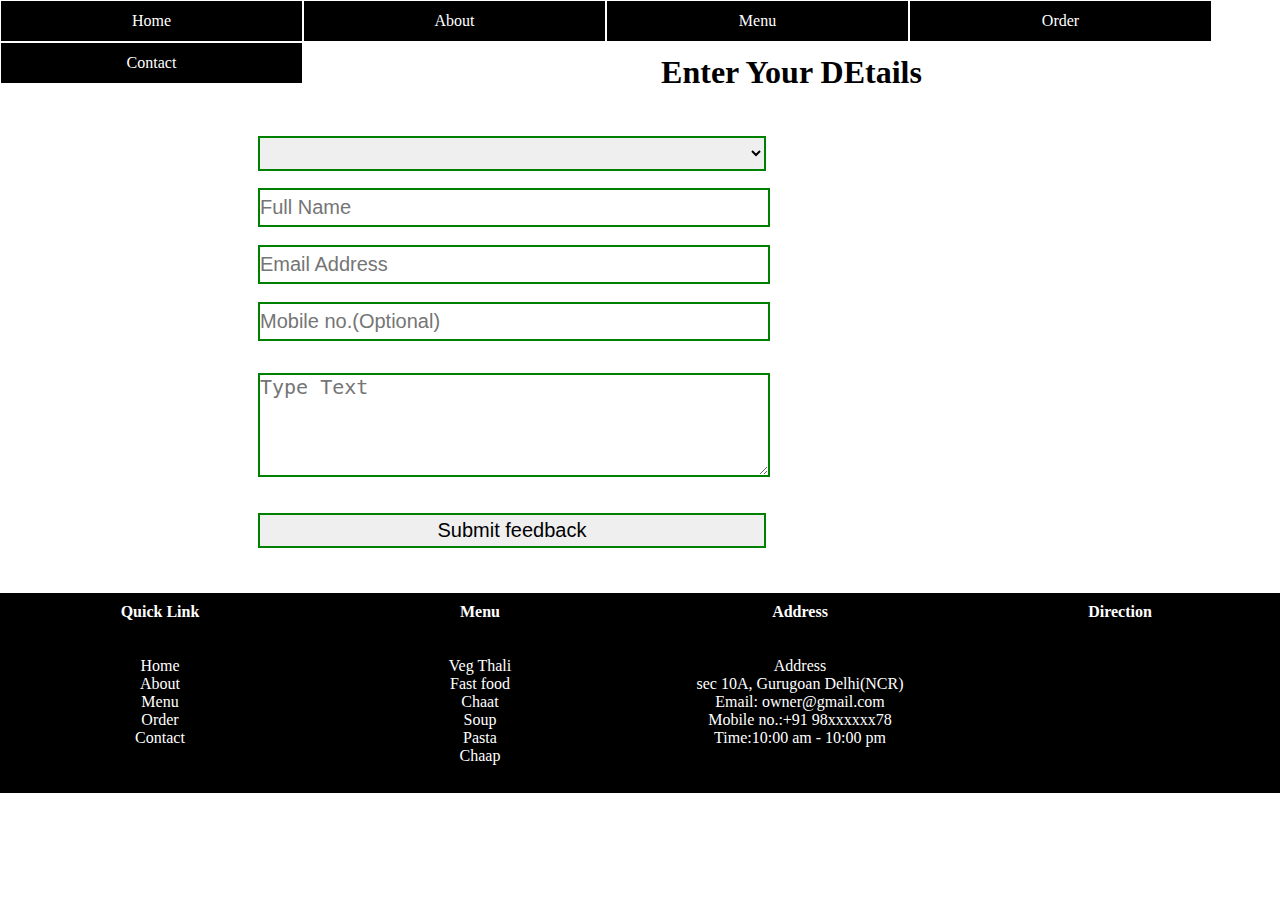
<file: contact.html>
<!DOCTYPE html>
<html lang="en">
<head>
    <title>Aanpurna</title>
    <link rel="stylesheet" href="external.css">
    <link rel="stylesheet" href="order.css">
    <link rel="stylesheet" href="footer.css">
    <link rel="stylesheet" href="https://cdnjs.cloudflare.com/ajax/libs/font-awesome/4.7.0/css/font-awesome.min.css">
    <link rel="icon" href="Aanapurna/logo.ico" type="image/ico" size="16x16">
</head>
<body>
<!--code for external.css-->    
    <div id="Menu">
        <ul>
            <li><a href="index.html">Home</a></li>
            <li><a href="about.html">About</a></li>
            <li><a href="#">Menu</a>
                <ul>
                    <li><a href="Vegthali.html">Veg Thali</a></li>
                    <li><a href="fastfood.html">Fast Food</a></li>
                    <li><a href="chaat.html">Chaat</a></li>
                    <li><a href="soup.html">Soup</a></li>
                    <li><a href="pasta.html">Pasta</a></li>
                    <li><a href="Chaap.html">chaap</a></li>
                </ul>     
            
            </li>
            <li><a href="order.html">Order</a></li>
            <li><a href="contact.html">Contact</a></li>
    </div>
    <!--End code for external.css-->   
    
    <br>
    <br>
    <br>
    <h1 align="center">Enter Your DEtails</h1>
<br>
<br>
    <div>
        <table border="0" width="60%">
            <tr>
              <td></td>
              <td><select>
                  <option></option>
                  <option>I need help with my Aanpurna online order.</option>
                  <option>I found incorrect/outdated information on a page.</option>
                  <option>There is a photo/review that is bothering me and I would like to report it.</option>
                  <option>The website/app are not working the way they should.</option>
                  <option>I would like to give feedback/suggestions.</option>
                  <option>I need some help with my blog.</option>
                  <option>Other</option>
              </select></td>
          </tr>
                <td width="20%"></td>
                <td width="40%"><input type="text" placeholder="Full Name"></td>
                </tr>
                <td></td>
                <td><input type="text" placeholder="Email Address"></td>
            </tr>
                <td></td>
                <td><input type="text" placeholder="Mobile no.(Optional)"></td>
                </tr>
            </tr>
            <td></td>
            <td><textarea <input type="text" placeholder="Type Text"></textarea></td>
        </tr>
            <td></td>
            <td><input type="button" value="Submit feedback"></td>
        </tr>
        </table>
        </center>
        </div>
    <br>
    <br>
    <!--code for footer-->
    <div class="footer">
      <div class="footerb">
          <b>Quick Link</b>
          <br><br><br>
          Home<br>
          About<br>
          Menu<br>
          Order<br>
          Contact<br>
      </div>

      <div class="footerb">
        <b>Menu</b>
        <br><br><br>
        Veg Thali<br>
        Fast food<br>
        Chaat<br>
        Soup<br>
        Pasta<br>
        Chaap<br>
      </div>

      <div class="footerb">
        <b>Address</b>
        <br><br><br>
        Address<br>
        sec 10A, Gurugoan Delhi(NCR)<br>
        Email: owner@gmail.com<br>
        Mobile no.:+91 98xxxxxx78<br>
        Time:10:00 am - 10:00 pm<br>
      </div>

      <div class="footerb">
        <b>Direction</b>
        <br><br>
        <iframe src="https://www.google.com/maps/embed?pb=!1m18!1m12!1m3!1d3444.0759445464155!2d77.00237766503214!3d28.44868373249066!2m3!1f0!2f0!3f0!3m2!1i1024!2i768!4f13.1!3m3!1m2!1s0x390d178ea85339f7%3A0xb586565052132dc!2sHousing%20Board%20Colony%2C%20Sector%2010A%2C%20Gurugram%2C%20Haryana%20122001!5e1!3m2!1sen!2sin!4v1634566212644!5m2!1sen!2sin" width="100%" height="145px" style="border:0;" allowfullscreen="" loading="lazy"></iframe>
      </div>
    </div>
    <!--end code for footer-->
    
</body>
</html>
</file>
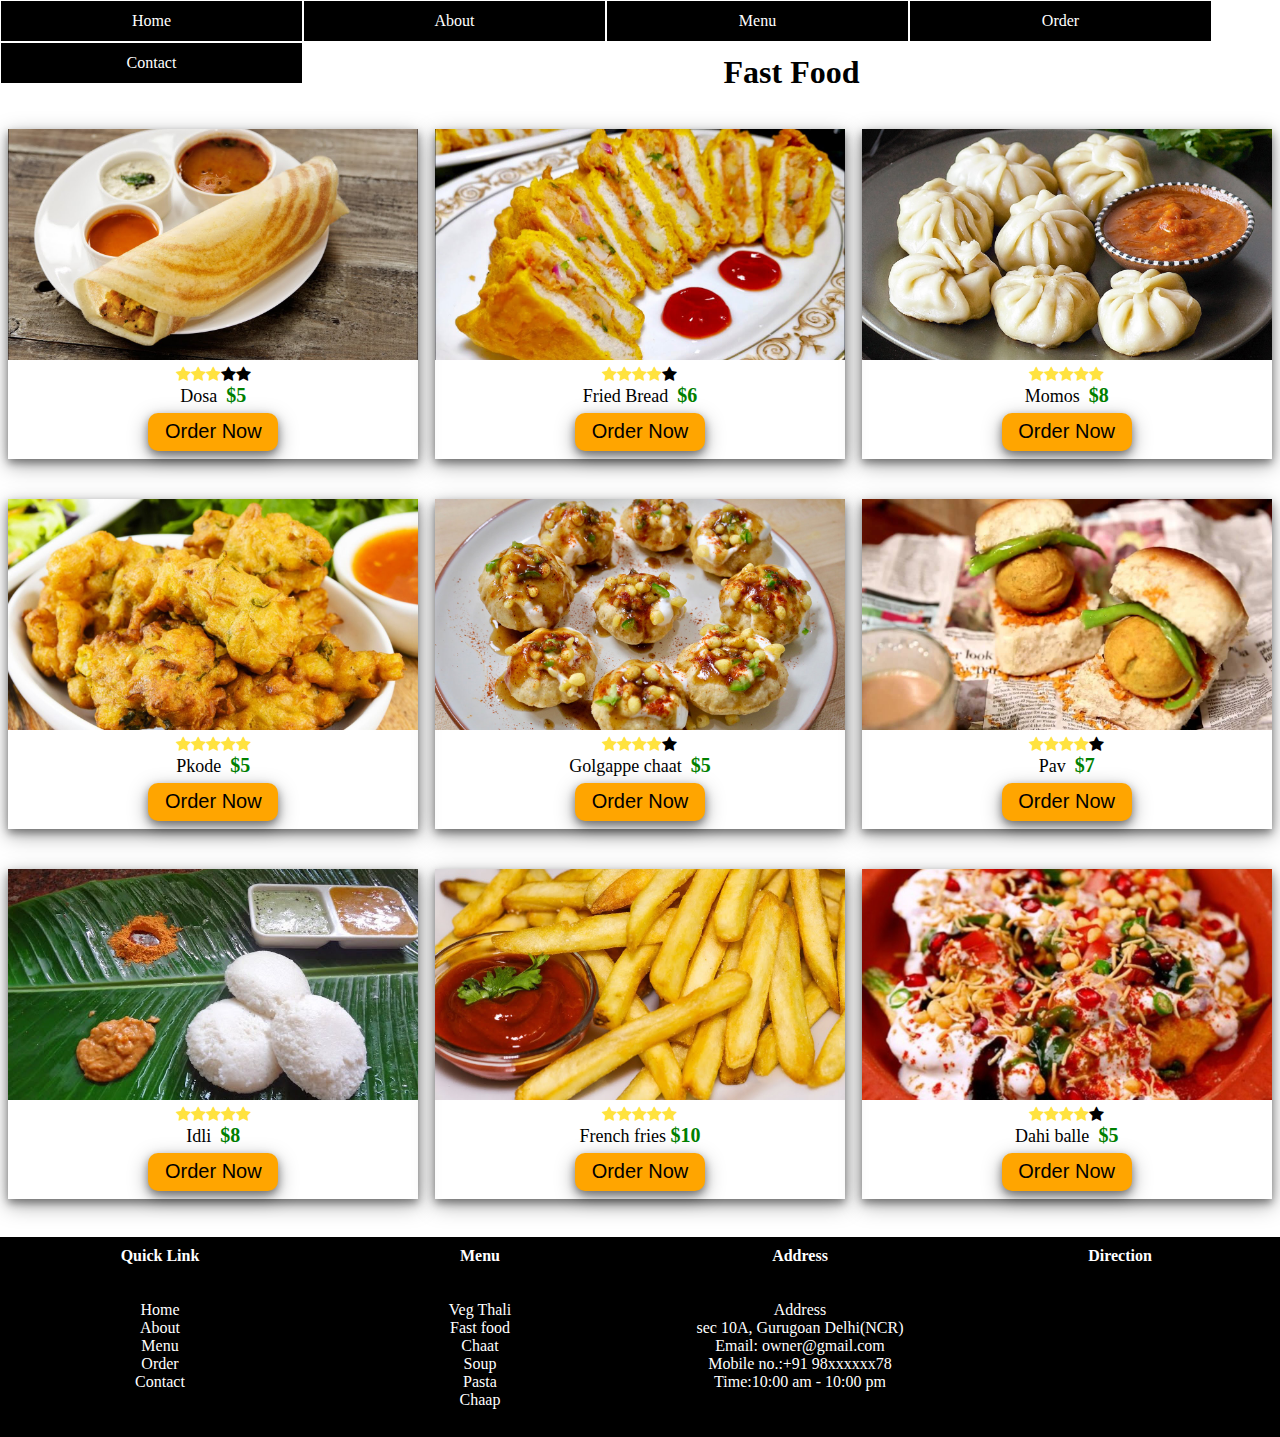
<file: fastfood.html>
<!DOCTYPE html>
<html lang="en">
<head>
    <title>Aanpurna</title>
    <link rel="stylesheet" href="external.css">
    <link rel="stylesheet" href="footer.css">
    <link rel="stylesheet" href="Vegthali.css">
    <link rel="stylesheet" href="https://cdnjs.cloudflare.com/ajax/libs/font-awesome/4.7.0/css/font-awesome.min.css">
    <link rel="icon" href="Aanapurna/logo.ico" type="image/ico" size="16x16">
</head>
<body>
<!--code for external.css-->    
    <div id="Menu">
        <ul>
            <li><a href="index.html">Home</a></li>
            <li><a href="about.html">About</a></li>
            <li><a href="#">Menu</a>
                <ul>
                    <li><a href="Vegthali.html">Veg Thali</a></li>
                    <li><a href="fastfood.html">Fast Food</a></li>
                    <li><a href="chaat.html">Chaat</a></li>
                    <li><a href="soup.html">Soup</a></li>
                    <li><a href="pasta.html">Pasta</a></li>
                    <li><a href="Chaap.html">chaap</a></li>
                </ul>     
            
            </li>
            <li><a href="order.html">Order</a></li>
            <li><a href="#">Contact</a></li>
    </div>
     <!--End code for external.css-->  
     <br>
     <br>
     <br>
     <h1 align="center">Fast Food</h1>
     <br>

     <!--code for top_cat.css-->
    <div class="top_cat">
        <div class="top_cat_pro"><img src="Aanapurna/fast1.jpg">
            <div class="Starr">
         <span class="fa fa-star checked"></span>
         <span class="fa fa-star checked"></span>
         <span class="fa fa-star checked"></span>
         <span class="fa fa-star"></span>
         <span class="fa fa-star"></span></div>
         <div class="title">
             <p>Dosa &nbsp<b>$5</b></p>
         </div>
         <div class="btn">
        <a href="order.html"><input type="button" value="Order Now"></a>
         </div>
        </div>
        <div class="top_cat_pro"><img src="Aanapurna/fast2.jpg">
            <div class="Starr">
                <span class="fa fa-star checked"></span>
                <span class="fa fa-star checked"></span>
                <span class="fa fa-star checked"></span>
                <span class="fa fa-star checked"></span>
                <span class="fa fa-star"></span></div>
                <div class="title">
                    <p>Fried Bread &nbsp;<b>$6</b></p>
                </div>
                <div class="btn">
                <a href="order.html"><input type="button" value="Order Now"></a>
                    </div>
        </div>
        <div class="top_cat_pro"><img src="Aanapurna/fast3.jpg">
            <div class="Starr">
                <span class="fa fa-star checked"></span>
                <span class="fa fa-star checked"></span>
                <span class="fa fa-star checked"></span>
                <span class="fa fa-star checked"></span>
                <span class="fa fa-star checked"></span></div>
                <div class="title">
                    <p>Momos &nbsp;<b>$8</b></p>
                </div>
                <div class="btn">
                    <a href="order.html"><input type="button" value="Order Now"></a>
                    </div>
        </div>
    </div>

    <div class="top_cat">
        <div class="top_cat_pro"><img src="Aanapurna/fast4.jpg">
            <div class="Starr">
                <span class="fa fa-star checked"></span>
                <span class="fa fa-star checked"></span>
                <span class="fa fa-star checked"></span>
                <span class="fa fa-star checked"></span>
                <span class="fa fa-star checked"></span></div>
                <div class="title">
                    <p>Pkode &nbsp;<b>$5</b></p>
                </div>
                <div class="btn">
                    <a href="order.html"><input type="button" value="Order Now"></a>
                    </div>
        </div>
        <div class="top_cat_pro"><img src="Aanapurna/fast5.jpg">
            <div class="Starr">
                <span class="fa fa-star checked"></span>
                <span class="fa fa-star checked"></span>
                <span class="fa fa-star checked"></span>
                <span class="fa fa-star checked"></span>
                <span class="fa fa-star"></span></div>
                <div class="title">
                    <p>Golgappe chaat &nbsp;<b>$5</b></p>
                </div>
                <div class="btn">
                    <a href="order.html"><input type="button" value="Order Now"></a>
                    </div>
        </div>
        <div class="top_cat_pro"><img src="Aanapurna/fast6.jpg">
            <div class="Starr">
                <span class="fa fa-star checked"></span>
                <span class="fa fa-star checked"></span>
                <span class="fa fa-star checked"></span>
                <span class="fa fa-star checked"></span>
                <span class="fa fa-star"></span></div>
                <div class="title">
                    <p>Pav &nbsp;<b>$7</b></p>
                </div>   
                <div class="btn">
                    <a href="order.html"><input type="button" value="Order Now"></a>
                    </div>
            </div>
        </div>
        <div class="top_cat">
            <div class="top_cat_pro"><img src="Aanapurna/fast7.jpg">
                <div class="Starr">
                    <span class="fa fa-star checked"></span>
                    <span class="fa fa-star checked"></span>
                    <span class="fa fa-star checked"></span>
                    <span class="fa fa-star checked"></span>
                    <span class="fa fa-star checked"></span></div>
                    <div class="title">
                        <p>Idli &nbsp;<b>$8</b></p>
                    </div>
                    <div class="btn">
                        <a href="order.html"><input type="button" value="Order Now"></a>
                        </div>
            </div>
            <div class="top_cat_pro"><img src="Aanapurna/fast8.jpg">
                <div class="Starr">
                    <span class="fa fa-star checked"></span>
                    <span class="fa fa-star checked"></span>
                    <span class="fa fa-star checked"></span>
                    <span class="fa fa-star checked"></span>
                    <span class="fa fa-star checked"></span></div>
                    <div class="title">
                        <p>French fries <b>$10</b></p>
                    </div>
                    <div class="btn">
                        <a href="order.html"><input type="button" value="Order Now"></a>
                        </div>
            </div>
            <div class="top_cat_pro"><img src="Aanapurna/fast9.jpg">
                <div class="Starr">
                    <span class="fa fa-star checked"></span>
                    <span class="fa fa-star checked"></span>
                    <span class="fa fa-star checked"></span>
                    <span class="fa fa-star checked"></span>
                    <span class="fa fa-star"></span></div>
                    <div class="title">
                        <p>Dahi balle &nbsp;<b>$5</b></p>
                    </div>
                    <div class="btn">
                        <a href="order.html"><input type="button" value="Order Now"></a>
                        </div>
                </div>
            </div>

     <br>
    <!--code for footer-->
    <div class="footer">
      <div class="footerb">
          <b>Quick Link</b>
          <br><br><br>
          Home<br>
          About<br>
          Menu<br>
          Order<br>
          Contact<br>
      </div>

      <div class="footerb">
        <b>Menu</b>
        <br><br><br>
        Veg Thali<br>
        Fast food<br>
        Chaat<br>
        Soup<br>
        Pasta<br>
        Chaap<br>
      </div>

      <div class="footerb">
        <b>Address</b>
        <br><br><br>
        Address<br>
        sec 10A, Gurugoan Delhi(NCR)<br>
        Email: owner@gmail.com<br>
        Mobile no.:+91 98xxxxxx78<br>
        Time:10:00 am - 10:00 pm<br>
      </div>

      <div class="footerb">
        <b>Direction</b>
        <br><br>
        <iframe src="https://www.google.com/maps/embed?pb=!1m18!1m12!1m3!1d3444.0759445464155!2d77.00237766503214!3d28.44868373249066!2m3!1f0!2f0!3f0!3m2!1i1024!2i768!4f13.1!3m3!1m2!1s0x390d178ea85339f7%3A0xb586565052132dc!2sHousing%20Board%20Colony%2C%20Sector%2010A%2C%20Gurugram%2C%20Haryana%20122001!5e1!3m2!1sen!2sin!4v1634566212644!5m2!1sen!2sin" width="100%" height="145px" style="border:0;" allowfullscreen="" loading="lazy"></iframe>
      </div>
    </div>
    <!--end code for footer-->
     </body>
     </html>
</file>
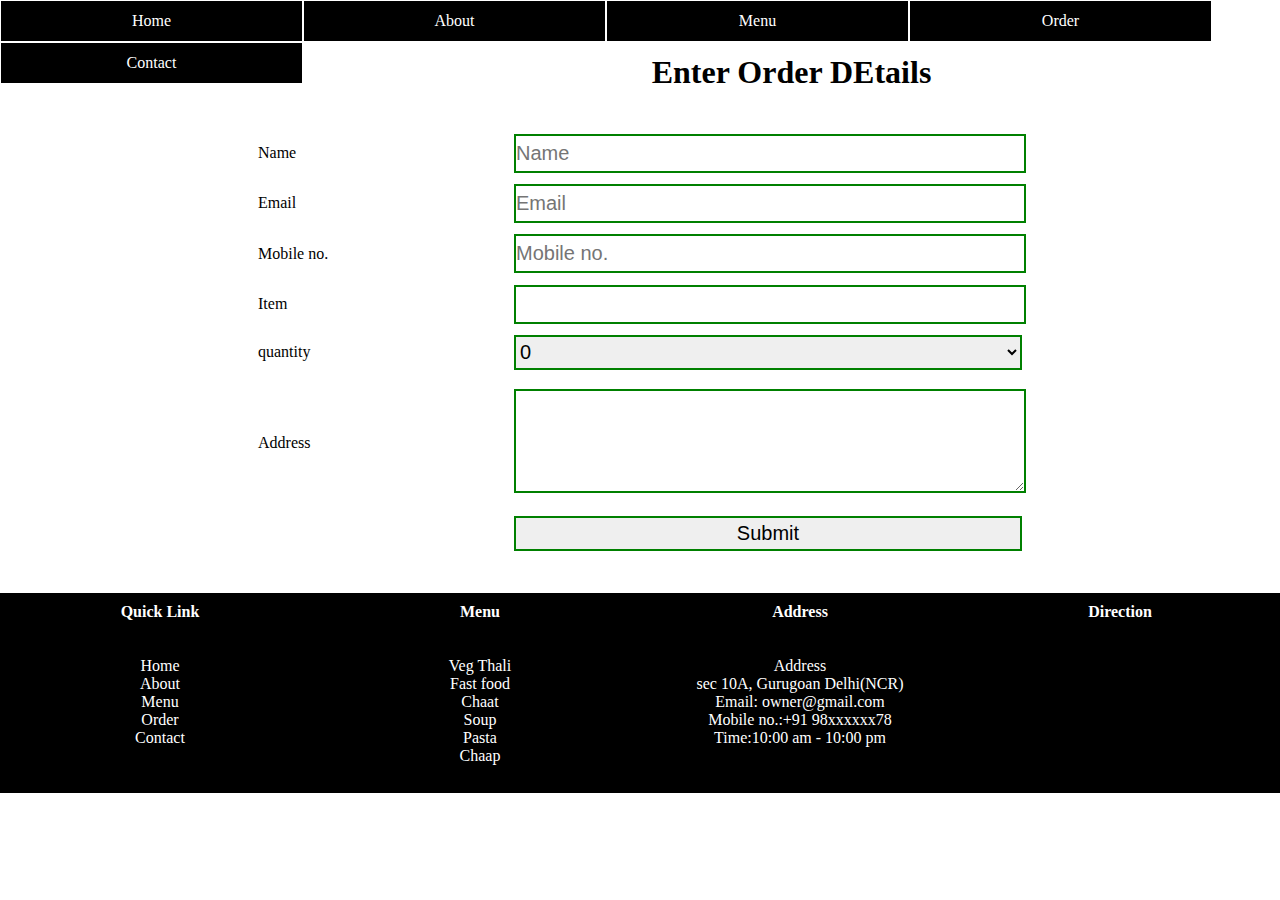
<file: order.html>
<!DOCTYPE html>
<html lang="en">
<head>
    <title>Aanpurna</title>
    <link rel="stylesheet" href="external.css">
    <link rel="stylesheet" href="order.css">
    <link rel="stylesheet" href="footer.css">
    <link rel="stylesheet" href="https://cdnjs.cloudflare.com/ajax/libs/font-awesome/4.7.0/css/font-awesome.min.css">
    <link rel="icon" href="Aanapurna/logo.ico" type="image/ico" size="16x16">
</head>
<body>
<!--code for external.css-->    
    <div id="Menu">
        <ul>
            <li><a href="index.html">Home</a></li>
            <li><a href="about.html">About</a></li>
            <li><a href="#">Menu</a>
                <ul>
                    <li><a href="Vegthali.html">Veg Thali</a></li>
                    <li><a href="fastfood.html">Fast Food</a></li>
                    <li><a href="chaat.html">Chaat</a></li>
                    <li><a href="soup.html">Soup</a></li>
                    <li><a href="pasta.html">Pasta</a></li>
                    <li><a href="Chaap.html">chaap</a></li>
                </ul>     
            
            </li>
            <li><a href="order.html">Order</a></li>
            <li><a href="contact.html">Contact</a></li>
    </div>
    <!--End code for external.css-->   
    
    <br>
    <br>
    <br>
    <h1 align="center">Enter Order DEtails</h1>
<br>
<br>
    <div>
        <center>
        <table border="0" width="60%">
            <tr>
                <td width="20%">Name</td>
                <td width="40%"><input type="text" placeholder="Name"></td>
                </tr>
                <td>Email</td>
                <td><input type="text" placeholder="Email"></td>
            </tr>
                <td>Mobile no.</td>
                <td><input type="text" placeholder="Mobile no."></td>
                </tr>
                <td>Item</td>
                <td><input type="text"></td>
            </tr>
            <td>quantity</td>
            <td><select>
                <option>0</option>
                <option>1</option>
                <option>2</option>
                <option>3</option>
                <option>4</option>
                <option>5</option>
                <option>6</option>
            </select></td>
        </tr>
            <td>Address</td>
            <td><textarea></textarea></td>
        </tr>
            <td></td>
            <td><input type="button" value="Submit"></td>
        </tr>
        </table>
        </center>
        </div>
    <br>
    <br>
    <!--code for footer-->
    <div class="footer">
      <div class="footerb">
          <b>Quick Link</b>
          <br><br><br>
          Home<br>
          About<br>
          Menu<br>
          Order<br>
          Contact<br>
      </div>

      <div class="footerb">
        <b>Menu</b>
        <br><br><br>
        Veg Thali<br>
        Fast food<br>
        Chaat<br>
        Soup<br>
        Pasta<br>
        Chaap<br>
      </div>

      <div class="footerb">
        <b>Address</b>
        <br><br><br>
        Address<br>
        sec 10A, Gurugoan Delhi(NCR)<br>
        Email: owner@gmail.com<br>
        Mobile no.:+91 98xxxxxx78<br>
        Time:10:00 am - 10:00 pm<br>
      </div>

      <div class="footerb">
        <b>Direction</b>
        <br><br>
        <iframe src="https://www.google.com/maps/embed?pb=!1m18!1m12!1m3!1d3444.0759445464155!2d77.00237766503214!3d28.44868373249066!2m3!1f0!2f0!3f0!3m2!1i1024!2i768!4f13.1!3m3!1m2!1s0x390d178ea85339f7%3A0xb586565052132dc!2sHousing%20Board%20Colony%2C%20Sector%2010A%2C%20Gurugram%2C%20Haryana%20122001!5e1!3m2!1sen!2sin!4v1634566212644!5m2!1sen!2sin" width="100%" height="145px" style="border:0;" allowfullscreen="" loading="lazy"></iframe>
      </div>
    </div>
    <!--end code for footer-->
    
</body>
</html>
</file>
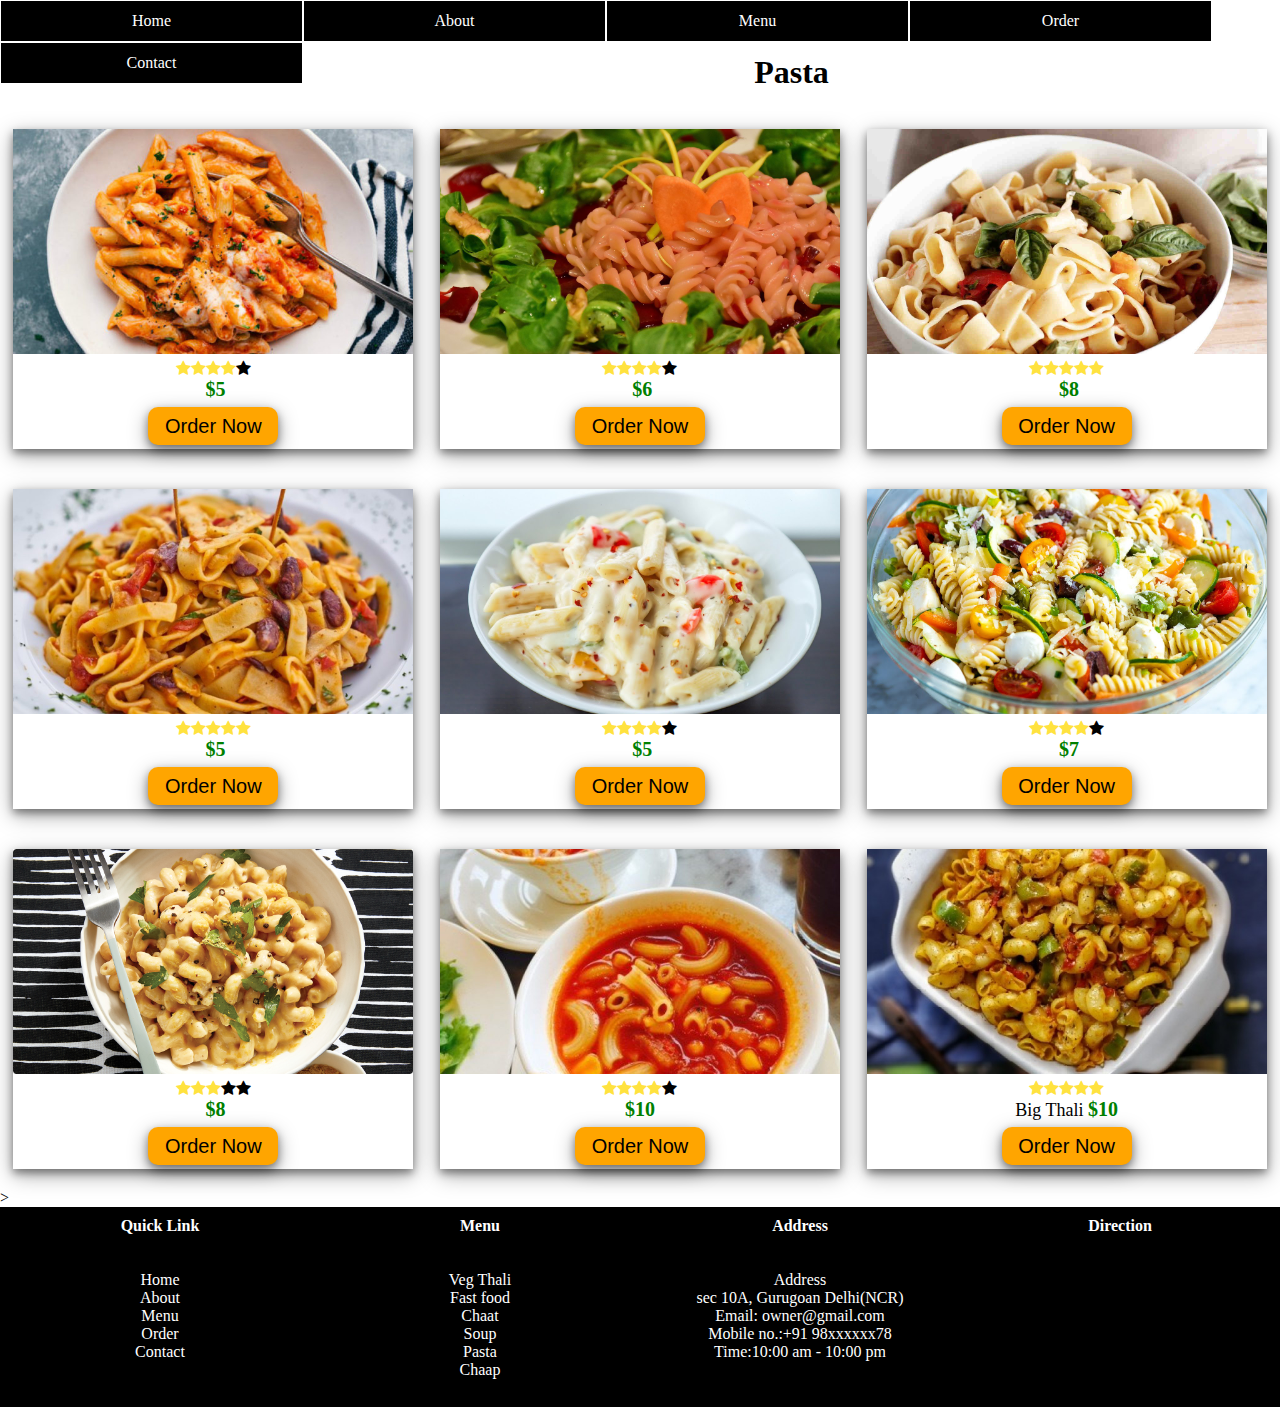
<file: pasta.html>
<!DOCTYPE html>
<html lang="en">
<head>
    <title>Aanpurna</title>
    <link rel="stylesheet" href="external.css">
    <link rel="stylesheet" href="footer.css">
    <link rel="stylesheet" href="pasta.css">
    <link rel="stylesheet" href="https://cdnjs.cloudflare.com/ajax/libs/font-awesome/4.7.0/css/font-awesome.min.css">
    <link rel="icon" href="Aanapurna/logo.ico" type="image/ico" size="16x16">
</head>
<body>
<!--code for external.css-->    
    <div id="Menu">
        <ul>
            <li><a href="index.html">Home</a></li>
            <li><a href="about.html">About</a></li>
            <li><a href="#">Menu</a>
                <ul>
                    <li><a href="Vegthali.html">Veg Thali</a></li>
                    <li><a href="fastfood.html">Fast Food</a></li>
                    <li><a href="chaat.html">Chaat</a></li>
                    <li><a href="soup.html">Soup</a></li>
                    <li><a href="pasta.html">Pasta</a></li>
                    <li><a href="Chaap.html">chaap</a></li>
                </ul>     
            
            </li>
            <li><a href="order.html">Order</a></li>
            <li><a href="#">Contact</a></li>
    </div>
     <!--End code for external.css-->  
     <br>
     <br>
     <br>
     <h1 align="center">Pasta</h1>

<br>
     <!--code for top_cat.css-->
     <div class="top_cat">
        <div class="top_cat_pro"><img src="Aanapurna/pasta1.jpg">
            <div class="Starr">
         <span class="fa fa-star checked"></span>
         <span class="fa fa-star checked"></span>
         <span class="fa fa-star checked"></span>
         <span class="fa fa-star checked"></span>
         <span class="fa fa-star"></span></div>
         <div class="title">
             <p> &nbsp<b>$5</b></p>
         </div>
         <div class="btn">
            <a href="order.html"><input type="button" value="Order Now"></a>
            </div>
        </div>
        <div class="top_cat_pro"><img src="Aanapurna/pasta2.jpg">
            <div class="Starr">
                <span class="fa fa-star checked"></span>
                <span class="fa fa-star checked"></span>
                <span class="fa fa-star checked"></span>
                <span class="fa fa-star checked"></span>
                <span class="fa fa-star"></span></div>
                <div class="title">
                    <p> &nbsp;<b>$6</b></p>
                </div>
                <div class="btn">
                    <a href="order.html"><input type="button" value="Order Now"></a>
                    </div>
        </div>
        <div class="top_cat_pro"><img src="Aanapurna/pasta3.jpg">
            <div class="Starr">
                <span class="fa fa-star checked"></span>
                <span class="fa fa-star checked"></span>
                <span class="fa fa-star checked"></span>
                <span class="fa fa-star checked"></span>
                <span class="fa fa-star checked"></span></div>
                <div class="title">
                    <p> &nbsp;<b>$8</b></p>
                </div>
                <div class="btn">
                    <a href="order.html"><input type="button" value="Order Now"></a>
                    </div>
        </div>
    </div>

    <div class="top_cat">
        <div class="top_cat_pro"><img src="Aanapurna/pasta4.jpg">
            <div class="Starr">
                <span class="fa fa-star checked"></span>
                <span class="fa fa-star checked"></span>
                <span class="fa fa-star checked"></span>
                <span class="fa fa-star checked"></span>
                <span class="fa fa-star checked"></span></div>
                <div class="title">
                    <p> &nbsp;<b>$5</b></p>
                </div>
                <div class="btn">
                    <a href="order.html"><input type="button" value="Order Now"></a>
                    </div>
        </div>
        <div class="top_cat_pro"><img src="Aanapurna/pasta5.jpg">
            <div class="Starr">
                <span class="fa fa-star checked"></span>
                <span class="fa fa-star checked"></span>
                <span class="fa fa-star checked"></span>
                <span class="fa fa-star checked"></span>
                <span class="fa fa-star"></span></div>
                <div class="title">
                    <p> &nbsp;<b>$5</b></p>
                </div>
                <div class="btn">
                    <a href="order.html"><input type="button" value="Order Now"></a>
                    </div>
        </div>
        <div class="top_cat_pro"><img src="Aanapurna/pasta6.jpg">
            <div class="Starr">
                <span class="fa fa-star checked"></span>
                <span class="fa fa-star checked"></span>
                <span class="fa fa-star checked"></span>
                <span class="fa fa-star checked"></span>
                <span class="fa fa-star"></span></div>
                <div class="title">
                    <p> &nbsp;<b>$7</b></p>
                </div>
                <div class="btn">
                    <a href="order.html"><input type="button" value="Order Now"></a>
                    </div>
            </div>
        </div>
        <div class="top_cat">
            <div class="top_cat_pro"><img src="Aanapurna/pasta7.jpg">
                <div class="Starr">
             <span class="fa fa-star checked"></span>
             <span class="fa fa-star checked"></span>
             <span class="fa fa-star checked"></span>
             <span class="fa fa-star"></span>
             <span class="fa fa-star"></span></div>
             <div class="title">
                 <p> &nbsp;<b>$8</b></p>
             </div>
             <div class="btn">
                <a href="order.html"><input type="button" value="Order Now"></a>
                </div>
            </div>
            <div class="top_cat_pro"><img src="Aanapurna/pasta8.jpg">
                <div class="Starr">
                    <span class="fa fa-star checked"></span>
                    <span class="fa fa-star checked"></span>
                    <span class="fa fa-star checked"></span>
                    <span class="fa fa-star checked"></span>
                    <span class="fa fa-star"></span></div>
                    <div class="title">
                        <p> <b>$10</b></p>
                    </div>
                    <div class="btn">
                        <a href="order.html"><input type="button" value="Order Now"></a>
                        </div>
            </div>
            <div class="top_cat_pro"><img src="Aanapurna/pasta9.jpg">
                <div class="Starr">
                    <span class="fa fa-star checked"></span>
                    <span class="fa fa-star checked"></span>
                    <span class="fa fa-star checked"></span>
                    <span class="fa fa-star checked"></span>
                    <span class="fa fa-star checked"></span></div>
                    <div class="title">
                        <p>Big Thali <b>$10</b></p>
                    </div>
                    <div class="btn">
                        <a href="order.html"><input type="button" value="Order Now"></a>
                        </div>
            </div>
        </div>>

     <br>
    <!--code for footer-->
    <div class="footer">
      <div class="footerb">
          <b>Quick Link</b>
          <br><br><br>
          Home<br>
          About<br>
          Menu<br>
          Order<br>
          Contact<br>
      </div>

      <div class="footerb">
        <b>Menu</b>
        <br><br><br>
        Veg Thali<br>
        Fast food<br>
        Chaat<br>
        Soup<br>
        Pasta<br>
        Chaap<br>
      </div>

      <div class="footerb">
        <b>Address</b>
        <br><br><br>
        Address<br>
        sec 10A, Gurugoan Delhi(NCR)<br>
        Email: owner@gmail.com<br>
        Mobile no.:+91 98xxxxxx78<br>
        Time:10:00 am - 10:00 pm<br>
      </div>

      <div class="footerb">
        <b>Direction</b>
        <br><br>
        <iframe src="https://www.google.com/maps/embed?pb=!1m18!1m12!1m3!1d3444.0759445464155!2d77.00237766503214!3d28.44868373249066!2m3!1f0!2f0!3f0!3m2!1i1024!2i768!4f13.1!3m3!1m2!1s0x390d178ea85339f7%3A0xb586565052132dc!2sHousing%20Board%20Colony%2C%20Sector%2010A%2C%20Gurugram%2C%20Haryana%20122001!5e1!3m2!1sen!2sin!4v1634566212644!5m2!1sen!2sin" width="100%" height="145px" style="border:0;" allowfullscreen="" loading="lazy"></iframe>
      </div>
    </div>
    <!--end code for footer-->
     </body>
     </html>
</file>
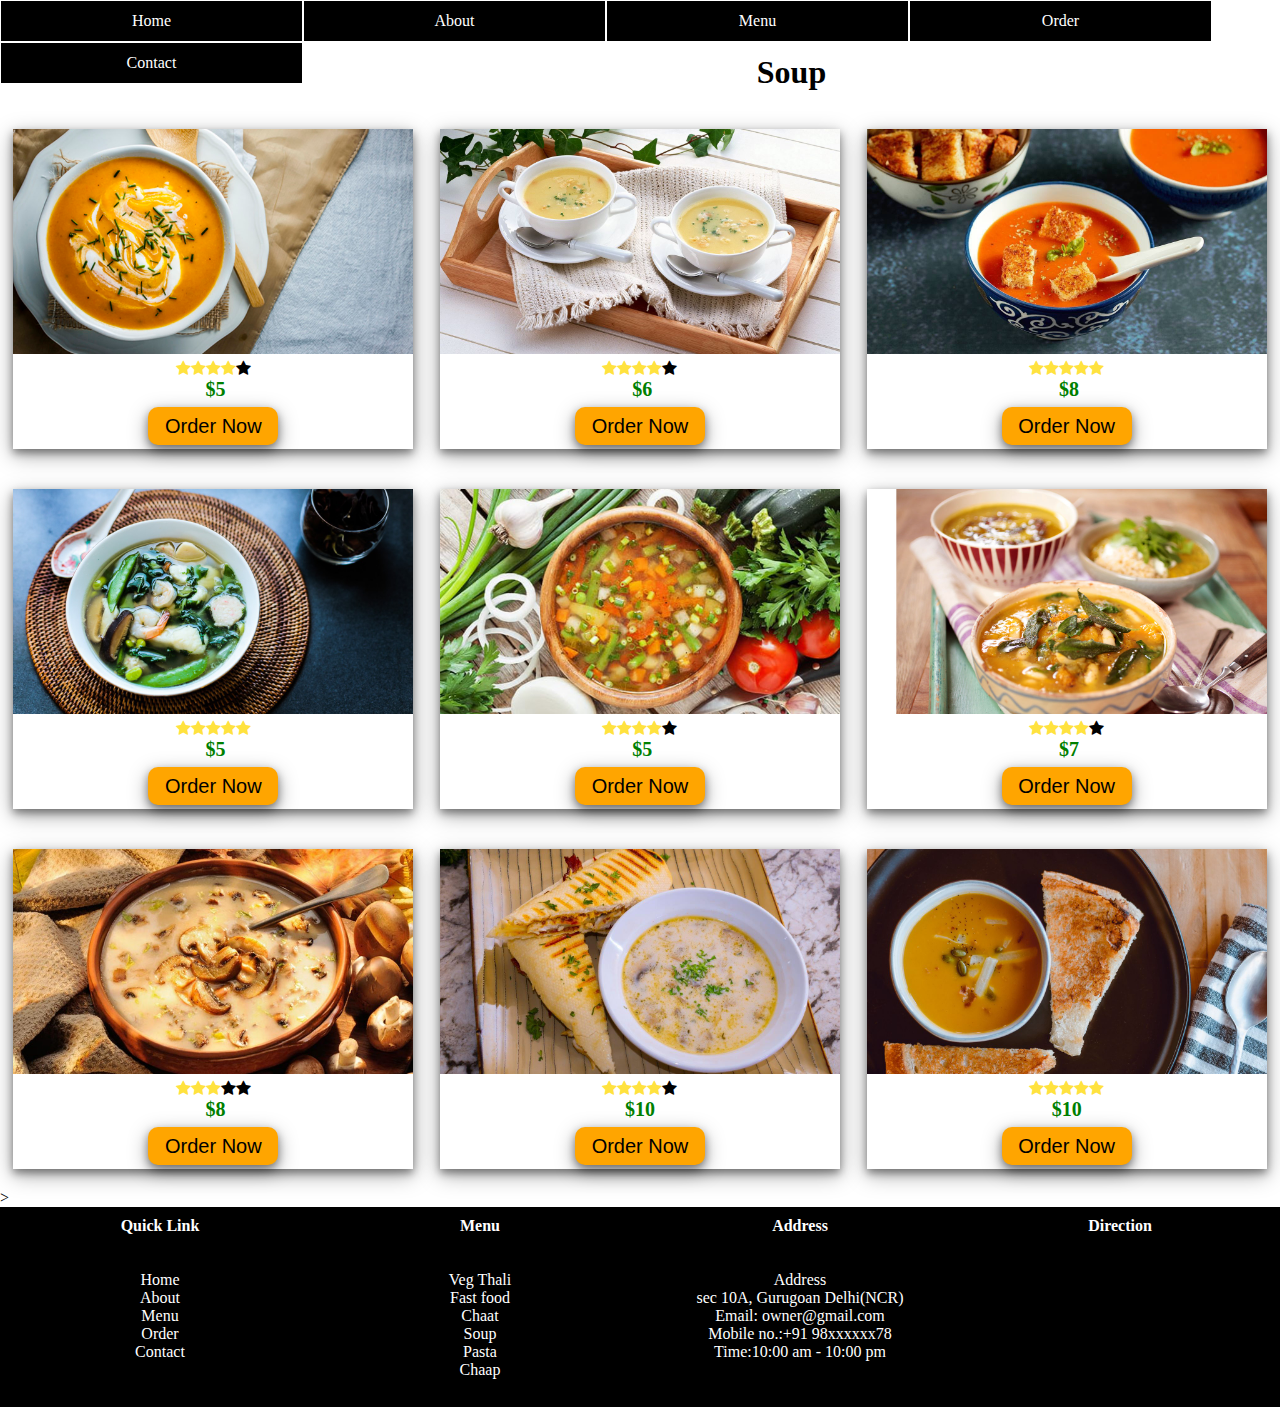
<file: soup.html>
<!DOCTYPE html>
<html lang="en">
<head>
    <title>Aanpurna</title>
    <link rel="stylesheet" href="external.css">
    <link rel="stylesheet" href="footer.css">
    <link rel="stylesheet" href="soup.css">
    <link rel="stylesheet" href="https://cdnjs.cloudflare.com/ajax/libs/font-awesome/4.7.0/css/font-awesome.min.css">
    <link rel="icon" href="Aanapurna/logo.ico" type="image/ico" size="16x16">
</head>
<body>
<!--code for external.css-->    
    <div id="Menu">
        <ul>
            <li><a href="index.html">Home</a></li>
            <li><a href="about.html">About</a></li>
            <li><a href="#">Menu</a>
                <ul>
                    <li><a href="Vegthali.html">Veg Thali</a></li>
                    <li><a href="fastfood.html">Fast Food</a></li>
                    <li><a href="chaat.html">Chaat</a></li>
                    <li><a href="soup.html">Soup</a></li>
                    <li><a href="pasta.html">Pasta</a></li>
                    <li><a href="Chaap.html">chaap</a></li>
                </ul>     
            
            </li>
            <li><a href="order.html">Order</a></li>
            <li><a href="#">Contact</a></li>
    </div>
     <!--End code for external.css-->  
     <br>
     <br>
     <br>
     <h1 align="center">Soup</h1>

<br>
     <!--code for top_cat.css-->
     <div class="top_cat">
        <div class="top_cat_pro"><img src="Aanapurna/s1.jpg">
            <div class="Starr">
         <span class="fa fa-star checked"></span>
         <span class="fa fa-star checked"></span>
         <span class="fa fa-star checked"></span>
         <span class="fa fa-star checked"></span>
         <span class="fa fa-star"></span></div>
         <div class="title">
             <p> &nbsp<b>$5</b></p>
         </div>
         <div class="btn">
            <a href="order.html"><input type="button" value="Order Now"></a>
            </div>
        </div>
        <div class="top_cat_pro"><img src="Aanapurna/s2.jpg">
            <div class="Starr">
                <span class="fa fa-star checked"></span>
                <span class="fa fa-star checked"></span>
                <span class="fa fa-star checked"></span>
                <span class="fa fa-star checked"></span>
                <span class="fa fa-star"></span></div>
                <div class="title">
                    <p> &nbsp;<b>$6</b></p>
                </div>
                <div class="btn">
                    <a href="order.html"><input type="button" value="Order Now"></a>
                    </div>
        </div>
        <div class="top_cat_pro"><img src="Aanapurna/s3.jpg">
            <div class="Starr">
                <span class="fa fa-star checked"></span>
                <span class="fa fa-star checked"></span>
                <span class="fa fa-star checked"></span>
                <span class="fa fa-star checked"></span>
                <span class="fa fa-star checked"></span></div>
                <div class="title">
                    <p> &nbsp;<b>$8</b></p>
                </div>
                <div class="btn">
                    <a href="order.html"><input type="button" value="Order Now"></a>
                    </div>
        </div>
    </div>

    <div class="top_cat">
        <div class="top_cat_pro"><img src="Aanapurna/s4.jpg">
            <div class="Starr">
                <span class="fa fa-star checked"></span>
                <span class="fa fa-star checked"></span>
                <span class="fa fa-star checked"></span>
                <span class="fa fa-star checked"></span>
                <span class="fa fa-star checked"></span></div>
                <div class="title">
                    <p> &nbsp;<b>$5</b></p>
                </div>
                <div class="btn">
                    <a href="order.html"><input type="button" value="Order Now"></a>
                    </div>
        </div>
        <div class="top_cat_pro"><img src="Aanapurna/s6.jpg">
            <div class="Starr">
                <span class="fa fa-star checked"></span>
                <span class="fa fa-star checked"></span>
                <span class="fa fa-star checked"></span>
                <span class="fa fa-star checked"></span>
                <span class="fa fa-star"></span></div>
                <div class="title">
                    <p> &nbsp;<b>$5</b></p>
                </div>
                <div class="btn">
                    <a href="order.html"><input type="button" value="Order Now"></a>
                    </div>
        </div>
        <div class="top_cat_pro"><img src="Aanapurna/s7.jpg">
            <div class="Starr">
                <span class="fa fa-star checked"></span>
                <span class="fa fa-star checked"></span>
                <span class="fa fa-star checked"></span>
                <span class="fa fa-star checked"></span>
                <span class="fa fa-star"></span></div>
                <div class="title">
                    <p> &nbsp;<b>$7</b></p>
                </div>
                <div class="btn">
                    <a href="order.html"><input type="button" value="Order Now"></a>
                    </div>
            </div>
        </div>
        <div class="top_cat">
            <div class="top_cat_pro"><img src="Aanapurna/s8.jpg">
                <div class="Starr">
             <span class="fa fa-star checked"></span>
             <span class="fa fa-star checked"></span>
             <span class="fa fa-star checked"></span>
             <span class="fa fa-star"></span>
             <span class="fa fa-star"></span></div>
             <div class="title">
                 <p> &nbsp;<b>$8</b></p>
             </div>
             <div class="btn">
                <a href="order.html"><input type="button" value="Order Now"></a>
                </div>
            </div>
            <div class="top_cat_pro"><img src="Aanapurna/s9.jpg">
                <div class="Starr">
                    <span class="fa fa-star checked"></span>
                    <span class="fa fa-star checked"></span>
                    <span class="fa fa-star checked"></span>
                    <span class="fa fa-star checked"></span>
                    <span class="fa fa-star"></span></div>
                    <div class="title">
                        <p> <b>$10</b></p>
                    </div>
                    <div class="btn">
                        <a href="order.html"><input type="button" value="Order Now"></a>
                        </div>
            </div>
            <div class="top_cat_pro"><img src="Aanapurna/s5.jpg">
                <div class="Starr">
                    <span class="fa fa-star checked"></span>
                    <span class="fa fa-star checked"></span>
                    <span class="fa fa-star checked"></span>
                    <span class="fa fa-star checked"></span>
                    <span class="fa fa-star checked"></span></div>
                    <div class="title">
                        <p> <b>$10</b></p>
                    </div>
                    <div class="btn">
                        <a href="order.html"><input type="button" value="Order Now"></a>
                        </div>
            </div>
        </div>>

     <br>
    <!--code for footer-->
    <div class="footer">
      <div class="footerb">
          <b>Quick Link</b>
          <br><br><br>
          Home<br>
          About<br>
          Menu<br>
          Order<br>
          Contact<br>
      </div>

      <div class="footerb">
        <b>Menu</b>
        <br><br><br>
        Veg Thali<br>
        Fast food<br>
        Chaat<br>
        Soup<br>
        Pasta<br>
        Chaap<br>
      </div>

      <div class="footerb">
        <b>Address</b>
        <br><br><br>
        Address<br>
        sec 10A, Gurugoan Delhi(NCR)<br>
        Email: owner@gmail.com<br>
        Mobile no.:+91 98xxxxxx78<br>
        Time:10:00 am - 10:00 pm<br>
      </div>

      <div class="footerb">
        <b>Direction</b>
        <br><br>
        <iframe src="https://www.google.com/maps/embed?pb=!1m18!1m12!1m3!1d3444.0759445464155!2d77.00237766503214!3d28.44868373249066!2m3!1f0!2f0!3f0!3m2!1i1024!2i768!4f13.1!3m3!1m2!1s0x390d178ea85339f7%3A0xb586565052132dc!2sHousing%20Board%20Colony%2C%20Sector%2010A%2C%20Gurugram%2C%20Haryana%20122001!5e1!3m2!1sen!2sin!4v1634566212644!5m2!1sen!2sin" width="100%" height="145px" style="border:0;" allowfullscreen="" loading="lazy"></iframe>
      </div>
    </div>
    <!--end code for footer-->
     </body>
     </html>
</file>
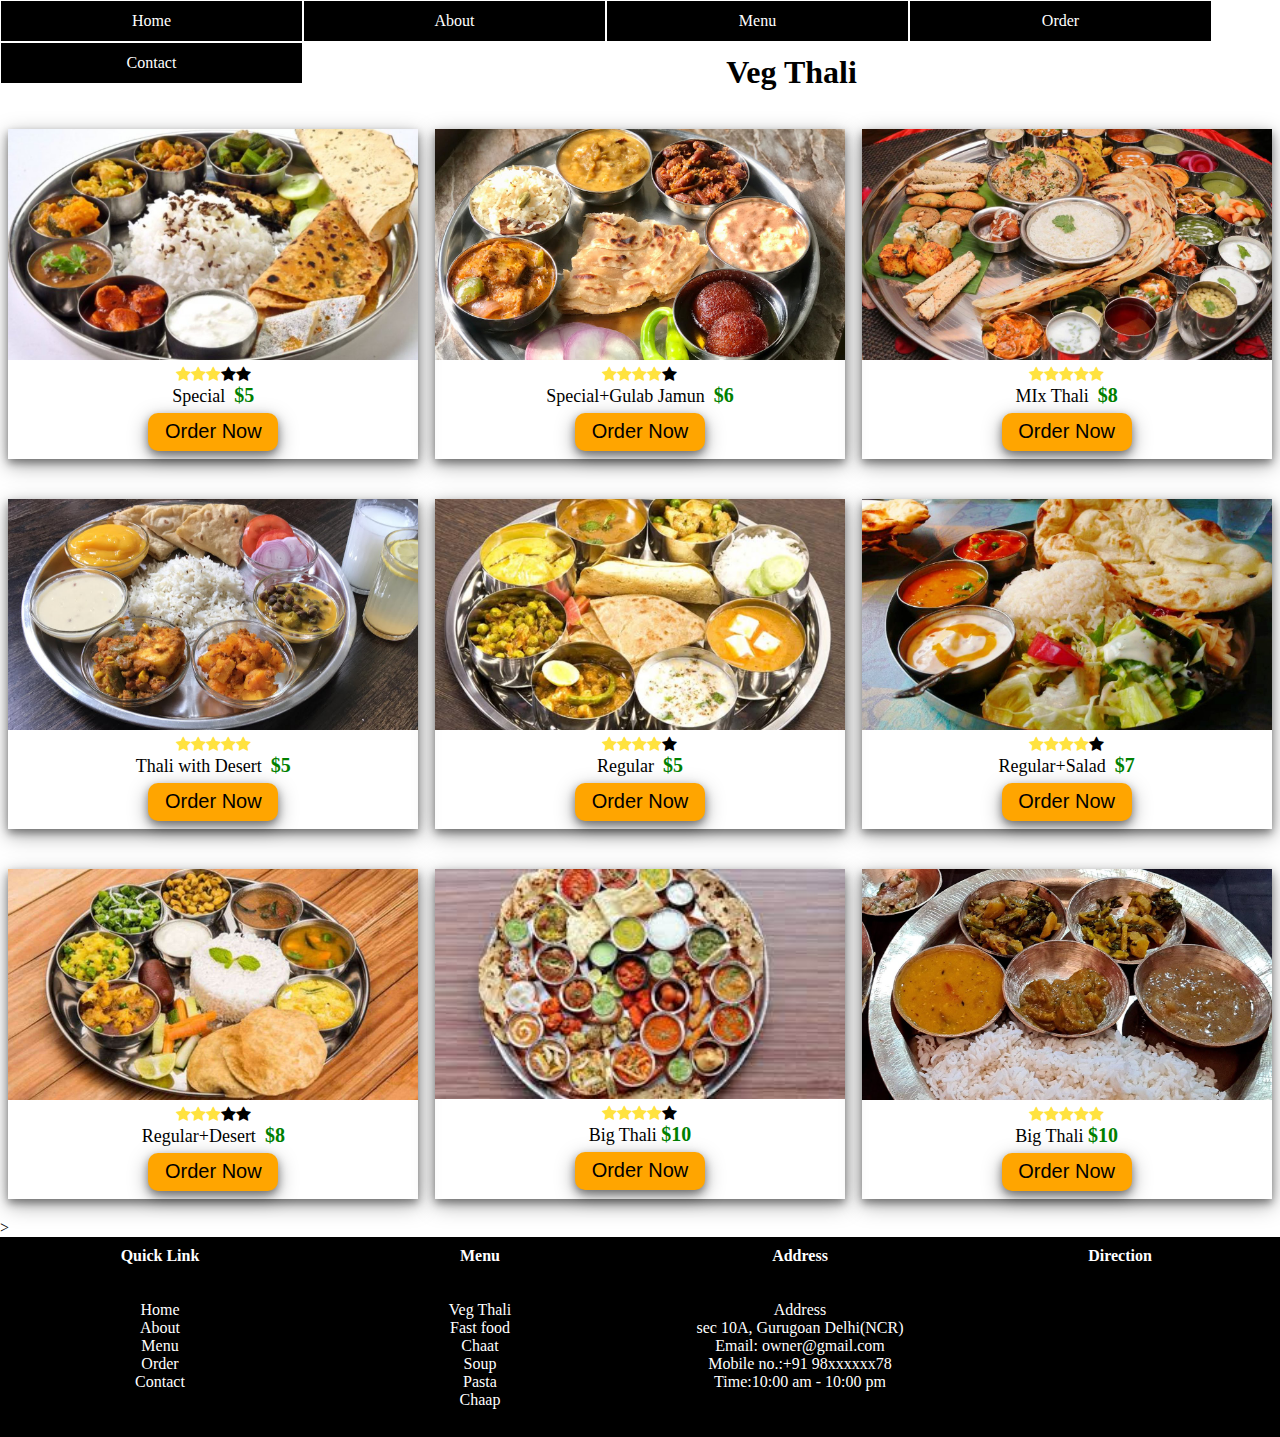
<file: Vegthali.html>
<!DOCTYPE html>
<html lang="en">
<head>
    <title>Aanpurna</title>
    <link rel="stylesheet" href="external.css">
    <link rel="stylesheet" href="footer.css">
    <link rel="stylesheet" href="Vegthali.css">
    <link rel="stylesheet" href="https://cdnjs.cloudflare.com/ajax/libs/font-awesome/4.7.0/css/font-awesome.min.css">
    <link rel="icon" href="Aanapurna/logo.ico" type="image/ico" size="16x16">
</head>
<body>
<!--code for external.css-->    
    <div id="Menu">
        <ul>
            <li><a href="index.html">Home</a></li>
            <li><a href="about.html">About</a></li>
            <li><a href="#">Menu</a>
                <ul>
                    <li><a href="Vegthali.html">Veg Thali</a></li>
                    <li><a href="fastfood.html">Fast Food</a></li>
                    <li><a href="chaat.html">Chaat</a></li>
                    <li><a href="soup.html">Soup</a></li>
                    <li><a href="pasta.html">Pasta</a></li>
                    <li><a href="Chaap.html">chaap</a></li>
                </ul>     
            
            </li>
            <li><a href="order.html">Order</a></li>
            <li><a href="#">Contact</a></li>
    </div>
     <!--End code for external.css-->  
     <br>
     <br>
     <br>
     <h1 align="center">Veg Thali</h1>

<br>
     <!--code for top_cat.css-->
     <div class="top_cat">
        <div class="top_cat_pro"><img src="Aanapurna/5.jpg">
            <div class="Starr">
         <span class="fa fa-star checked"></span>
         <span class="fa fa-star checked"></span>
         <span class="fa fa-star checked"></span>
         <span class="fa fa-star"></span>
         <span class="fa fa-star"></span></div>
         <div class="title">
             <p>Special &nbsp<b>$5</b></p>
         </div>
         <div class="btn">
           <a href="order.html"><input type="button" value="Order Now"></a>
            </div>
        </div>
        <div class="top_cat_pro"><img src="Aanapurna/6.jpg">
            <div class="Starr">
                <span class="fa fa-star checked"></span>
                <span class="fa fa-star checked"></span>
                <span class="fa fa-star checked"></span>
                <span class="fa fa-star checked"></span>
                <span class="fa fa-star"></span></div>
                <div class="title">
                    <p>Special+Gulab Jamun &nbsp;<b>$6</b></p>
                </div>
                <div class="btn">
                    <a href="order.html"><input type="button" value="Order Now"></a>
                    </div>
        </div>
        <div class="top_cat_pro"><img src="Aanapurna/8.jpg">
            <div class="Starr">
                <span class="fa fa-star checked"></span>
                <span class="fa fa-star checked"></span>
                <span class="fa fa-star checked"></span>
                <span class="fa fa-star checked"></span>
                <span class="fa fa-star checked"></span></div>
                <div class="title">
                    <p>MIx Thali &nbsp;<b>$8</b></p>
                </div>
                <div class="btn">
                    <a href="order.html"><input type="button" value="Order Now"></a>
                    </div>
        </div>
    </div>

    <div class="top_cat">
        <div class="top_cat_pro"><img src="Aanapurna/7.jpg">
            <div class="Starr">
                <span class="fa fa-star checked"></span>
                <span class="fa fa-star checked"></span>
                <span class="fa fa-star checked"></span>
                <span class="fa fa-star checked"></span>
                <span class="fa fa-star checked"></span></div>
                <div class="title">
                    <p>Thali with Desert &nbsp;<b>$5</b></p>
                </div>
                <div class="btn">
                    <a href="order.html"><input type="button" value="Order Now"></a>
                    </div>
        </div>
        <div class="top_cat_pro"><img src="Aanapurna/9.jpg">
            <div class="Starr">
                <span class="fa fa-star checked"></span>
                <span class="fa fa-star checked"></span>
                <span class="fa fa-star checked"></span>
                <span class="fa fa-star checked"></span>
                <span class="fa fa-star"></span></div>
                <div class="title">
                    <p>Regular &nbsp;<b>$5</b></p>
                </div>
                <div class="btn">
                    <a href="order.html"><input type="button" value="Order Now"></a>
                    </div>
        </div>
        <div class="top_cat_pro"><img src="Aanapurna/10.jpeg">
            <div class="Starr">
                <span class="fa fa-star checked"></span>
                <span class="fa fa-star checked"></span>
                <span class="fa fa-star checked"></span>
                <span class="fa fa-star checked"></span>
                <span class="fa fa-star"></span></div>
                <div class="title">
                    <p>Regular+Salad &nbsp;<b>$7</b></p>
                </div>
                <div class="btn">
                    <a href="order.html"><input type="button" value="Order Now"></a>
                    </div>
            </div>
        </div>
        <div class="top_cat">
            <div class="top_cat_pro"><img src="Aanapurna/1.jpg">
                <div class="Starr">
             <span class="fa fa-star checked"></span>
             <span class="fa fa-star checked"></span>
             <span class="fa fa-star checked"></span>
             <span class="fa fa-star"></span>
             <span class="fa fa-star"></span></div>
             <div class="title">
                 <p>Regular+Desert &nbsp;<b>$8</b></p>
             </div>
             <div class="btn">
                <a href="order.html"><input type="button" value="Order Now"></a>
                </div>
            </div>
            <div class="top_cat_pro"><img src="Aanapurna/v1.jfif">
                <div class="Starr">
                    <span class="fa fa-star checked"></span>
                    <span class="fa fa-star checked"></span>
                    <span class="fa fa-star checked"></span>
                    <span class="fa fa-star checked"></span>
                    <span class="fa fa-star"></span></div>
                    <div class="title">
                        <p>Big Thali <b>$10</b></p>
                    </div>
                    <div class="btn">
                        <a href="order.html"><input type="button" value="Order Now"></a>
                        </div>
            </div>
            <div class="top_cat_pro"><img src="Aanapurna/v2.jpg">
                <div class="Starr">
                    <span class="fa fa-star checked"></span>
                    <span class="fa fa-star checked"></span>
                    <span class="fa fa-star checked"></span>
                    <span class="fa fa-star checked"></span>
                    <span class="fa fa-star checked"></span></div>
                    <div class="title">
                        <p>Big Thali <b>$10</b></p>
                    </div>
                    <div class="btn">
                        <a href="order.html"><input type="button" value="Order Now"></a>
                        </div>
            </div>
        </div>>

     <br>
    <!--code for footer-->
    <div class="footer">
      <div class="footerb">
          <b>Quick Link</b>
          <br><br><br>
          Home<br>
          About<br>
          Menu<br>
          Order<br>
          Contact<br>
      </div>

      <div class="footerb">
        <b>Menu</b>
        <br><br><br>
        Veg Thali<br>
        Fast food<br>
        Chaat<br>
        Soup<br>
        Pasta<br>
        Chaap<br>
      </div>

      <div class="footerb">
        <b>Address</b>
        <br><br><br>
        Address<br>
        sec 10A, Gurugoan Delhi(NCR)<br>
        Email: owner@gmail.com<br>
        Mobile no.:+91 98xxxxxx78<br>
        Time:10:00 am - 10:00 pm<br>
      </div>

      <div class="footerb">
        <b>Direction</b>
        <br><br>
        <iframe src="https://www.google.com/maps/embed?pb=!1m18!1m12!1m3!1d3444.0759445464155!2d77.00237766503214!3d28.44868373249066!2m3!1f0!2f0!3f0!3m2!1i1024!2i768!4f13.1!3m3!1m2!1s0x390d178ea85339f7%3A0xb586565052132dc!2sHousing%20Board%20Colony%2C%20Sector%2010A%2C%20Gurugram%2C%20Haryana%20122001!5e1!3m2!1sen!2sin!4v1634566212644!5m2!1sen!2sin" width="100%" height="145px" style="border:0;" allowfullscreen="" loading="lazy"></iframe>
      </div>
    </div>
    <!--end code for footer-->
     </body>
     </html>
</file>
<file: external.css>
*{
    margin: 0;
    padding: 0;
}

#Menu ul{
    list-style: none;
    z-index: 1000;
}

#Menu ul li {
    background-color: black;
    border: 1px solid white;
    width: 301px;
    height: 40px;
    text-align: center;
    line-height: 40px;
    float: left;
    position: relative;
}

#Menu ul li a {
    text-decoration: none;
    color: white;
    display: block;
}
#Menu ul li a:hover{
    background-color: green;
}

#Menu ul ul{
    position: absolute;
    display: none;
}

#Menu ul li:hover > ul{
    display: block;
}
</file>
<file: slider.css>
#Outerbox{
    width: 1515px;
    height: 600px;
    overflow: hidden;
}
#Sliderbox{
    position: relative;
    width: 6060px;
    animation-name: intern;
    animation-duration: 20s;
    animation-iteration-count: infinite;
}
#Sliderbox img{
    width: 1515px;
    float: left;

}
@keyframes intern{
    0%{
        left: 0px;
    }
    20%{
        left: 0px;
    }
    25%{
        left: -1515px;
    }
    45%{
        left: -1515px;
    }
    50%{
        left: -3030px;
    }
    70%{
        left: -3030px;
    }
    75%{
        left: -4545px;
    }
    95%{
        left: -4545px;
    }
    100%{
        left: -6060px;
    }
}
</file>
<file: top_cat.css>
.top_cat{
    border: 0px solid black;
    display: flex;
    justify-content: space-around;
    align-items: center;
}
.top_cat_pro{
    border: 0px solid maroon;
    width: 400px;
    height: 270px;
    float: left;
    margin-top: 20px;
    margin-bottom: 20px;
    box-shadow: 0 4px 8px 0 rgba(0,0,0,0.4), 0 6px 20px 0 rgba(0,0,0,0.35);
    transition: transform 1s;
}
.top_cat_pro:hover{
    transform: scale(1.05);
}
.top_cat_pro img{
    width: 100%;
}
.checked{
    color: rgba(255, 217, 0, 0.753);
}
.Starr{
    border: 0px black solid;
    height: 20px;
    display: flex;
    justify-content: center;
    align-items: center;
}
.title p{
    text-align: center;
    font-size: 18px;
    
}
</file>
<file: footer.css>
.footer{
    height: 200px;
    width: 100%;
    background-color: black;
    display: flex;
    justify-content: space-around;
    align-items: center;
}
.footerb{
    height: 180px;
    width: 330px;
    float: left;
    color: white;
    text-align: center;
}
</file>
<file: about.css>
.top_cat{
    border: 0px solid black;
    display: flex;
    justify-content: space-around;
    align-items: center;
}
.top_cat_pro{
    border: 0px solid maroon;
    width: 400px;
    height: 255px;
    float: left;
    margin-top: 20px;
    margin-bottom: 20px;
    box-shadow: 0 4px 8px 0 rgba(0,0,0,0.4), 0 6px 20px 0 rgba(0,0,0,0.35);
    transition: transform 1s;
}
.top_cat_pro:hover{
    transform: scale(1.05);
}
.top_cat_pro img{
    width: 100%;
}
.checked{
    color: rgba(255, 217, 0, 0.753);
}
.Starr{
    border: 0px black solid;
    height: 20px;
    display: flex;
    justify-content: center;
    align-items: center;
}
p{
    text-align: justify;
    margin-left: 10px;
    margin-right: 10px
}
</file>
<file: pasta.css>
.top_cat{
    border: 0px solid black;
    display: flex;
    justify-content: space-around;
    align-items: center;
}
.top_cat_pro{
    border: 0px solid maroon;
    width: 400px;
    height: 320px;
    float: left;
    margin-top: 20px;
    margin-bottom: 20px;
    box-shadow: 0 4px 8px 0 rgba(0,0,0,0.4), 0 6px 20px 0 rgba(0,0,0,0.35);
    transition: transform 1s;
}
.top_cat_pro:hover{
    transform: scale(1.05);
}
.top_cat_pro img{
    width: 100%;
}
.checked{
    color: rgba(255, 217, 0, 0.753);
}
.Starr{
    border: 0px black solid;
    height: 20px;
    display: flex;
    justify-content: center;
    align-items: center;
}
.title p{
    text-align: center;
    font-size: 18px;
}
.title b{
    color: green;
    font-size: 20px;
}    
.btn{
    border: 0px solid green;
    height: 50px;
    display: flex;
    justify-content: center;
    align-items: center;
}
.btn input{
    height: 38px;
    width: 130px;
    border-radius: 10px;
    border: 0px;
    background-color: orange;
    font-size: 20px;
    box-shadow: 0 4px 8px 0 rgba(0,0,0,0.4), 0 6px 20px 0 rgba(0,0,0,0.35);
}
.btn input:hover{
    background-color: green;
    color: white;
}
</file>
<file: chaat.css>
.top_cat{
    border: 0px solid black;
    display: flex;
    justify-content: space-around;
    align-items: center;
}
.top_cat_pro{
    border: 0px solid maroon;
    width: 400px;
    height: 320px;
    float: left;
    margin-top: 20px;
    margin-bottom: 20px;
    box-shadow: 0 4px 8px 0 rgba(0,0,0,0.4), 0 6px 20px 0 rgba(0,0,0,0.35);
    transition: transform 1s;
}
.top_cat_pro:hover{
    transform: scale(1.05);
}
.top_cat_pro img{
    width: 100%;
}
.checked{
    color: rgba(255, 217, 0, 0.753);
}
.Starr{
    border: 0px black solid;
    height: 20px;
    display: flex;
    justify-content: center;
    align-items: center;
}
.title p{
    text-align: center;
    font-size: 18px;
}
.title b{
    color: green;
    font-size: 20px;
}    
.btn{
    border: 0px solid green;
    height: 50px;
    display: flex;
    justify-content: center;
    align-items: center;
}
.btn input{
    height: 38px;
    width: 130px;
    border-radius: 10px;
    border: 0px;
    background-color: orange;
    font-size: 20px;
    box-shadow: 0 4px 8px 0 rgba(0,0,0,0.4), 0 6px 20px 0 rgba(0,0,0,0.35);
}
.btn input:hover{
    background-color: green;
    color: white;
}
</file>
<file: order.css>
table
{
height: 430px;
}
input{
    width: 100%;
    height: 35px;
    border: 2px solid green;
    font-size: 20px;
}
textarea{
    width: 100%;
    height: 100px;
    border: 2px solid green;
    font-size: 20px;
}
select{
    width: 100%;
    height: 35px;
    border: 2px solid green;
    font-size: 20px;
}
input[type="button"]:hover{
    background-color: rgb(2, 77, 2);
    color: white;
}
</file>
<file: Vegthali.css>
.top_cat{
    border: 0px solid black;
    display: flex;
    justify-content: space-around;
    align-items: center;
}
.top_cat_pro{
    border: 0px solid maroon;
    width: 410px;
    height: 330px;
    float: left;
    margin-top: 20px;
    margin-bottom: 20px;
    box-shadow: 0 4px 8px 0 rgba(0,0,0,0.4), 0 6px 20px 0 rgba(0,0,0,0.35);
    transition: transform 1s;
}
.top_cat_pro:hover{
    transform: scale(1.05);
}
.top_cat_pro img{
    width: 100%;
}
.checked{
    color: rgba(255, 217, 0, 0.753);
}
.Starr{
    border: 0px black solid;
    height: 20px;
    display: flex;
    justify-content: center;
    align-items: center;
}
.title p{
    text-align: center;
    font-size: 18px;
}
.title b{
    color: green;
    font-size: 20px;
}    
.btn{
    border: 0px solid green;
    height: 50px;
    display: flex;
    justify-content: center;
    align-items: center;
}
.btn input{
    height: 38px;
    width: 130px;
    border-radius: 10px;
    border: 0px;
    background-color: orange;
    font-size: 20px;
    box-shadow: 0 4px 8px 0 rgba(0,0,0,0.4), 0 6px 20px 0 rgba(0,0,0,0.35);
}
.btn input:hover{
    background-color: green;
    color: white;
}
</file>
<file: soup.css>
.top_cat{
    border: 0px solid black;
    display: flex;
    justify-content: space-around;
    align-items: center;
}
.top_cat_pro{
    border: 0px solid maroon;
    width: 400px;
    height: 320px;
    float: left;
    margin-top: 20px;
    margin-bottom: 20px;
    box-shadow: 0 4px 8px 0 rgba(0,0,0,0.4), 0 6px 20px 0 rgba(0,0,0,0.35);
    transition: transform 1s;
}
.top_cat_pro:hover{
    transform: scale(1.05);
}
.top_cat_pro img{
    width: 100%;
}
.checked{
    color: rgba(255, 217, 0, 0.753);
}
.Starr{
    border: 0px black solid;
    height: 20px;
    display: flex;
    justify-content: center;
    align-items: center;
}
.title p{
    text-align: center;
    font-size: 18px;
}
.title b{
    color: green;
    font-size: 20px;
}    
.btn{
    border: 0px solid green;
    height: 50px;
    display: flex;
    justify-content: center;
    align-items: center;
}
.btn input{
    height: 38px;
    width: 130px;
    border-radius: 10px;
    border: 0px;
    background-color: orange;
    font-size: 20px;
    box-shadow: 0 4px 8px 0 rgba(0,0,0,0.4), 0 6px 20px 0 rgba(0,0,0,0.35);
}
.btn input:hover{
    background-color: green;
    color: white;
}
</file>
